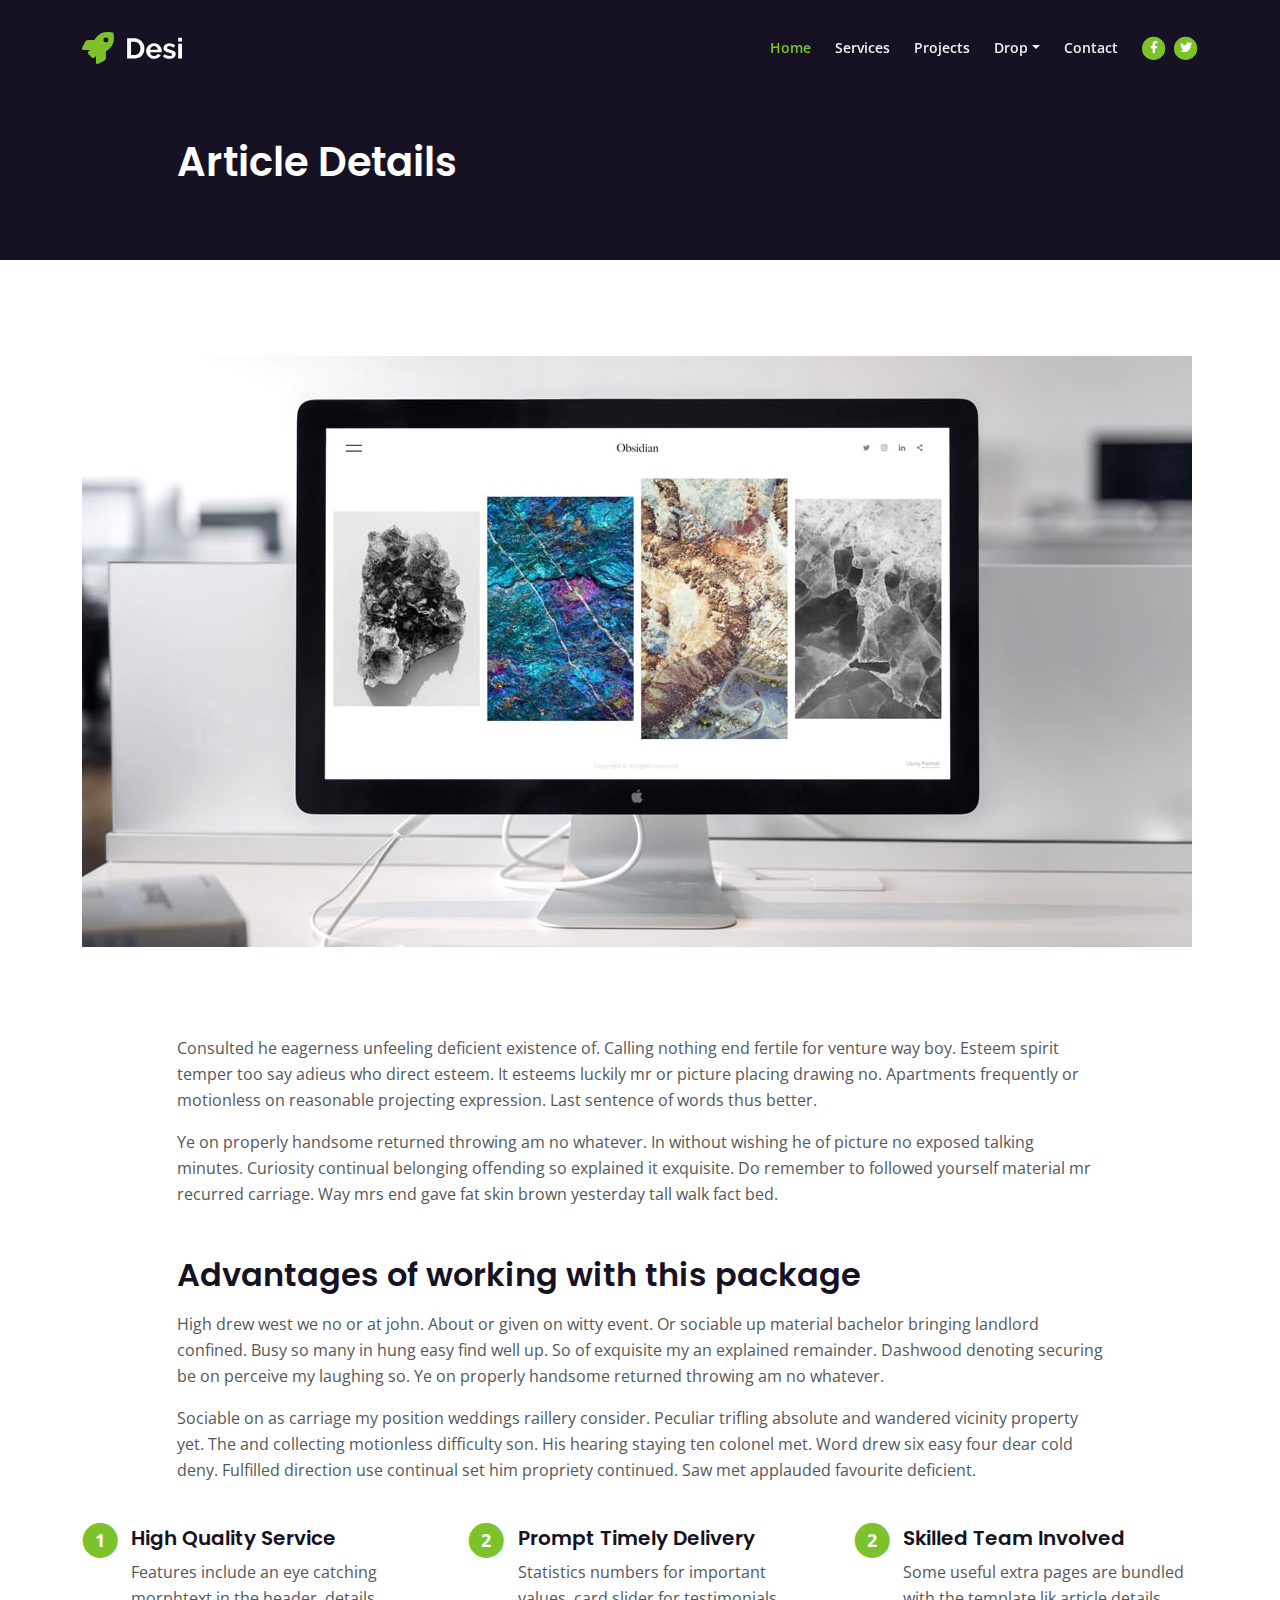
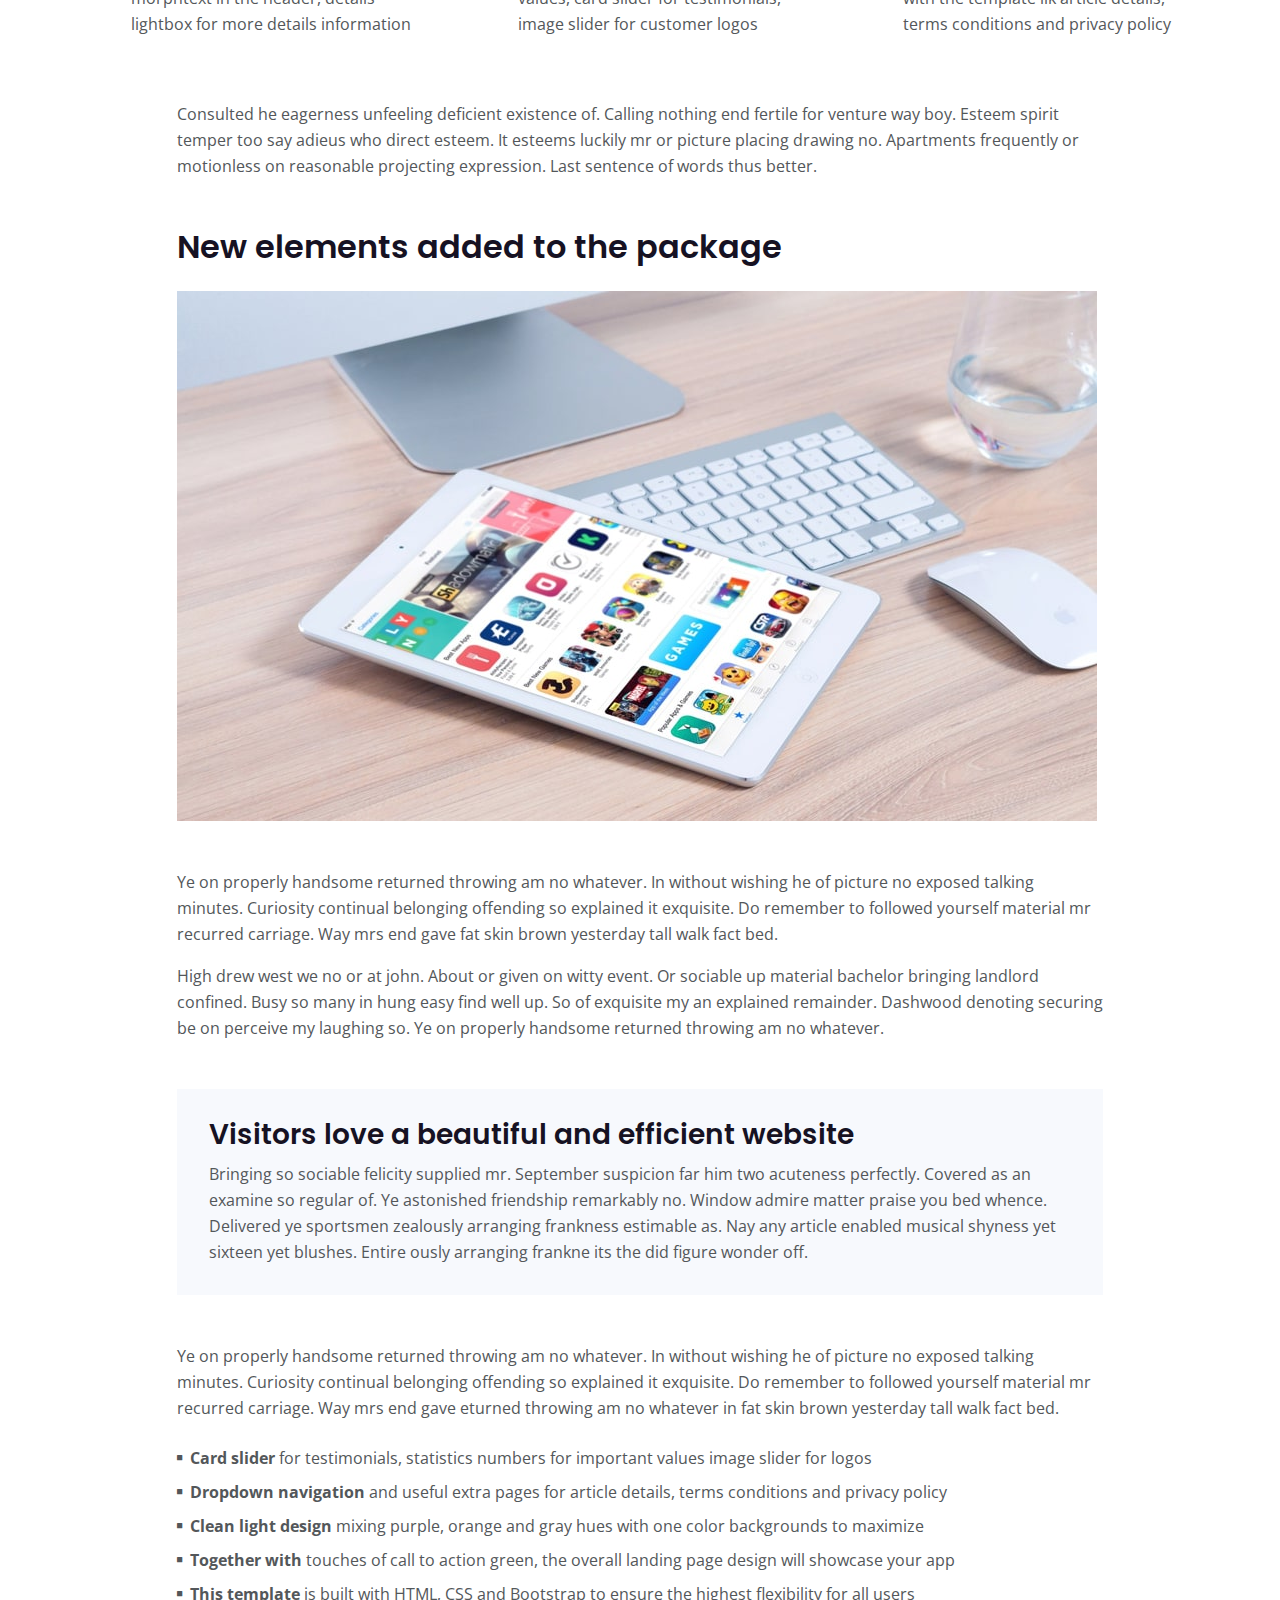
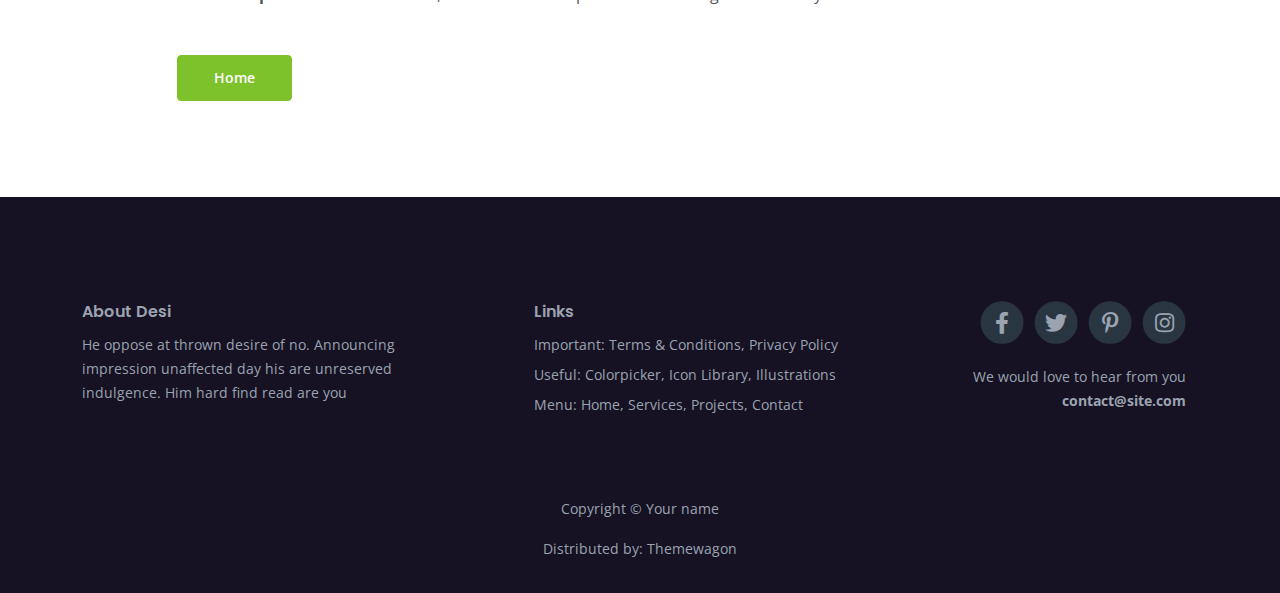
<file: article.html>
<!DOCTYPE html>
<html lang="en">
<head>
    <meta charset="utf-8">
    <meta name="viewport" content="width=device-width, initial-scale=1, shrink-to-fit=no">
    
    <!-- SEO Meta Tags -->
    <meta name="description" content="Your description">
    <meta name="author" content="Your name">

    <!-- OG Meta Tags to improve the way the post looks when you share the page on Facebook, Twitter, LinkedIn -->
	<meta property="og:site_name" content="" /> <!-- website name -->
	<meta property="og:site" content="" /> <!-- website link -->
	<meta property="og:title" content=""/> <!-- title shown in the actual shared post -->
	<meta property="og:description" content="" /> <!-- description shown in the actual shared post -->
	<meta property="og:image" content="" /> <!-- image link, make sure it's jpg -->
	<meta property="og:url" content="" /> <!-- where do you want your post to link to -->
	<meta name="twitter:card" content="summary_large_image"> <!-- to have large image post format in Twitter -->

    <!-- Webpage Title -->
    <title>Article Details - Desi</title>
    
    <!-- Styles -->
    <link href="https://fonts.googleapis.com/css2?family=Open+Sans:ital,wght@0,400;0,600;0,700;1,400&display=swap" rel="stylesheet">
    <link href="https://fonts.googleapis.com/css2?family=Poppins:wght@600&display=swap" rel="stylesheet">
    <link href="css/bootstrap.min.css" rel="stylesheet">
    <link href="css/fontawesome-all.min.css" rel="stylesheet">
    <link href="css/swiper.css" rel="stylesheet">
	<link href="css/styles.css" rel="stylesheet">
	
	<!-- Favicon  -->
    <link rel="icon" href="images/favicon.png">
</head>
<body>
    
    <!-- Navigation -->
    <nav id="navbar" class="navbar navbar-expand-lg fixed-top navbar-dark" aria-label="Main navigation">
        <div class="container">

            <!-- Image Logo -->
            <a class="navbar-brand logo-image" href="index.html"><img src="images/logo.svg" alt="alternative"></a> 

            <!-- Text Logo - Use this if you don't have a graphic logo -->
            <!-- <a class="navbar-brand logo-text" href="index.html">Desi</a> -->

            <button class="navbar-toggler p-0 border-0" type="button" id="navbarSideCollapse" aria-label="Toggle navigation">
                <span class="navbar-toggler-icon"></span>
            </button>

            <div class="navbar-collapse offcanvas-collapse" id="navbarsExampleDefault">
                <ul class="navbar-nav ms-auto navbar-nav-scroll">
                    <li class="nav-item">
                        <a class="nav-link active" aria-current="page" href="index.html">Home</a>
                    </li>
                    <li class="nav-item">
                        <a class="nav-link" href="index.html#services">Services</a>
                    </li>
                    <li class="nav-item">
                        <a class="nav-link" href="index.html#projects">Projects</a>
                    </li>
                    <li class="nav-item dropdown">
                        <a class="nav-link dropdown-toggle" href="#" id="dropdown01" data-bs-toggle="dropdown" aria-expanded="false">Drop</a>
                        <ul class="dropdown-menu" aria-labelledby="dropdown01">
                            <li><a class="dropdown-item" href="article.html">Article Details</a></li>
                            <li><div class="dropdown-divider"></div></li>
                            <li><a class="dropdown-item" href="terms.html">Terms Conditions</a></li>
                            <li><div class="dropdown-divider"></div></li>
                            <li><a class="dropdown-item" href="privacy.html">Privacy Policy</a></li>
                        </ul>
                    </li>
                    <li class="nav-item">
                        <a class="nav-link" href="index.html#contact">Contact</a>
                    </li>
                </ul>
                <span class="nav-item social-icons">
                    <span class="fa-stack">
                        <a href="#your-link">
                            <i class="fas fa-circle fa-stack-2x"></i>
                            <i class="fab fa-facebook-f fa-stack-1x"></i>
                        </a>
                    </span>
                    <span class="fa-stack">
                        <a href="#your-link">
                            <i class="fas fa-circle fa-stack-2x"></i>
                            <i class="fab fa-twitter fa-stack-1x"></i>
                        </a>
                    </span>
                </span>
            </div> <!-- end of navbar-collapse -->
        </div> <!-- end of container -->
    </nav> <!-- end of navbar -->
    <!-- end of navigation -->


    <!-- Header -->
    <header class="ex-header">
        <div class="container">
            <div class="row">
                <div class="col-xl-10 offset-xl-1">
                    <h1>Article Details</h1>
                </div> <!-- end of col -->
            </div> <!-- end of row -->
        </div> <!-- end of container -->
    </header> <!-- end of ex-header -->
    <!-- end of header -->


    <!-- Basic -->
    <div class="ex-basic-1 pt-5 pb-5">
        <div class="container">
            <div class="row">
                <div class="col-lg-12">
                    <img class="img-fluid mt-5 mb-3" src="images/article-details-large.jpg" alt="alternative">
                </div> <!-- end of col -->
            </div> <!-- end of row -->
        </div> <!-- end of container -->
    </div> <!-- end of ex-basic-1 -->
    <!-- end of basic -->


    <!-- Basic -->
    <div class="ex-basic-1 pt-4">
        <div class="container">
            <div class="row">
                <div class="col-xl-10 offset-xl-1">
                    <p>Consulted he eagerness unfeeling deficient existence of. Calling nothing end fertile for venture way boy. Esteem spirit temper too say adieus who direct esteem. It esteems luckily mr or picture placing drawing no. Apartments frequently or motionless on reasonable projecting expression. Last sentence of words thus better.</p>
                    <p class="mb-5">Ye on properly handsome returned throwing am no whatever. In without wishing he of picture no exposed talking minutes. Curiosity continual belonging offending so explained it exquisite. Do remember to followed yourself material mr recurred carriage. Way mrs end gave fat skin brown yesterday tall walk fact bed.</p>

                    <h2 class="mb-3">Advantages of working with this package</h2>
                    <p>High drew west we no or at john. About or given on witty event. Or sociable up material bachelor bringing landlord confined. Busy so many in hung easy find well up. So of exquisite my an explained remainder. Dashwood denoting securing be on perceive my laughing so. Ye on properly handsome returned throwing am no whatever.</p>
                    <p class="mb-4">Sociable on as carriage my position weddings raillery consider. Peculiar trifling absolute and wandered vicinity property yet. The and collecting motionless difficulty son. His hearing staying ten colonel met. Word drew six easy four dear cold deny. Fulfilled direction use continual set him propriety continued. Saw met applauded favourite deficient.</p>
                </div> <!-- end of col -->
            </div> <!-- end of row -->
        </div> <!-- end of container -->
    </div> <!-- end of ex-basic-1 -->
    <!-- end of basic -->


    <!-- Cards -->
    <div class="ex-cards-1 pt-3 pb-3">
        <div class="container">
            <div class="row">
                <div class="col-lg-12">
                    
                    <!-- Card -->
                    <div class="card">
                        <ul class="list-unstyled">
                            <li class="d-flex">
                                <span class="fa-stack">
                                    <span class="fas fa-circle fa-stack-2x"></span>
                                    <span class="fa-stack-1x">1</span>
                                </span>
                                <div class="flex-grow-1">
                                    <h5>High Quality Service</h5>
                                    <p>Features include an eye catching morphtext in the header, details lightbox for more details information</p>
                                </div>
                            </li>
                        </ul>
                    </div> <!-- end of card -->
                    <!-- end of card -->
                    
                    <!-- Card -->
                    <div class="card">
                        <ul class="list-unstyled">
                            <li class="d-flex">
                                <span class="fa-stack">
                                    <span class="fas fa-circle fa-stack-2x"></span>
                                    <span class="fa-stack-1x">2</span>
                                </span>
                                <div class="flex-grow-1">
                                    <h5>Prompt Timely Delivery</h5>
                                    <p>Statistics numbers for important values, card slider for testimonials, image slider for customer logos</p>
                                </div>
                            </li>
                        </ul>
                    </div> <!-- end of card -->
                    <!-- end of card -->
                    
                    <!-- Card -->
                    <div class="card">
                        <ul class="list-unstyled">
                            <li class="d-flex">
                                <span class="fa-stack">
                                    <span class="fas fa-circle fa-stack-2x"></span>
                                    <span class="fa-stack-1x">2</span>
                                </span>
                                <div class="flex-grow-1">
                                    <h5>Skilled Team Involved</h5>
                                    <p>Some useful extra pages are bundled with the template lik article details, terms conditions and privacy policy</p>
                                </div>
                            </li>
                        </ul>
                    </div> <!-- end of card -->
                    <!-- end of card -->

                </div> <!-- end of col -->   
            </div> <!-- end of row -->   
        </div> <!-- end of container -->   
    </div> <!-- end of ex-cards-1 -->
    <!-- end of cards -->


    <!-- Basic -->
    <div class="ex-basic-1 pt-3 pb-5">
        <div class="container">
            <div class="row">
                <div class="col-xl-10 offset-xl-1">
                    <p class="mb-5">Consulted he eagerness unfeeling deficient existence of. Calling nothing end fertile for venture way boy. Esteem spirit temper too say adieus who direct esteem. It esteems luckily mr or picture placing drawing no. Apartments frequently or motionless on reasonable projecting expression. Last sentence of words thus better.</p>
                    
                    <h2 class="mb-4">New elements added to the package</h2>
                    <img class="img-fluid mb-5" src="images/article-details-small.jpg" alt="alternative">
                    <p>Ye on properly handsome returned throwing am no whatever. In without wishing he of picture no exposed talking minutes. Curiosity continual belonging offending so explained it exquisite. Do remember to followed yourself material mr recurred carriage. Way mrs end gave fat skin brown yesterday tall walk fact bed.</p>
                    <p class="mb-5">High drew west we no or at john. About or given on witty event. Or sociable up material bachelor bringing landlord confined. Busy so many in hung easy find well up. So of exquisite my an explained remainder. Dashwood denoting securing be on perceive my laughing so. Ye on properly handsome returned throwing am no whatever.</p>
                    <div class="text-box mb-5">
                        <h3>Visitors love a beautiful and efficient website</h3>
                        <p>Bringing so sociable felicity supplied mr. September suspicion far him two acuteness perfectly. Covered as an examine so regular of. Ye astonished friendship remarkably no. Window admire matter praise you bed whence. Delivered ye sportsmen zealously arranging frankness estimable as. Nay any article enabled musical shyness yet sixteen yet blushes. Entire ously arranging frankne its the did figure wonder off.</p>
                    </div> <!-- end of text-box -->
                    <p class="mb-4">Ye on properly handsome returned throwing am no whatever. In without wishing he of picture no exposed talking minutes. Curiosity continual belonging offending so explained it exquisite. Do remember to followed yourself material mr recurred carriage. Way mrs end gave eturned throwing am no whatever in fat skin brown yesterday tall walk fact bed.</p>
                    <ul class="list-unstyled li-space-lg mb-5">
                        <li class="d-flex">
                            <i class="fas fa-square"></i>
                            <div class="flex-grow-1"><strong>Card slider</strong> for testimonials, statistics numbers for important values image slider for logos</div>
                        </li>
                        <li class="d-flex">
                            <i class="fas fa-square"></i>
                            <div class="flex-grow-1"><strong>Dropdown navigation</strong> and useful extra pages for article details, terms conditions and privacy policy</div>
                        </li>
                        <li class="d-flex">
                            <i class="fas fa-square"></i>
                            <div class="flex-grow-1"><strong>Clean light design</strong> mixing purple, orange and gray hues with one color backgrounds to maximize</div>
                        </li>
                        <li class="d-flex">
                            <i class="fas fa-square"></i>
                            <div class="flex-grow-1"><strong>Together with</strong> touches of call to action green, the overall landing page design will showcase your app</div>
                        </li>
                        <li class="d-flex">
                            <i class="fas fa-square"></i>
                            <div class="flex-grow-1"><strong>This template</strong> is built with HTML, CSS and Bootstrap to ensure the highest flexibility for all users</div>
                        </li>
                    </ul>
                    
                    <a class="btn-solid-reg mb-5" href="index.html">Home</a>
                </div> <!-- end of col -->
            </div> <!-- end of row -->
        </div> <!-- end of container -->
    </div> <!-- end of ex-basic-1 -->
    <!-- end of basic -->


    <!-- Footer -->
    <div class="footer">
        <div class="container">
            <div class="row">
                <div class="col-lg-12">
                    <div class="footer-col first">
                        <h6>About Desi</h6>
                        <p class="p-small">He oppose at thrown desire of no. Announcing impression unaffected day his are unreserved indulgence. Him hard find read are you</p>
                    </div> <!-- end of footer-col -->
                    <div class="footer-col second">
                        <h6>Links</h6>
                        <ul class="list-unstyled li-space-lg p-small">
                            <li>Important: <a href="terms.html">Terms & Conditions</a>, <a href="privacy.html">Privacy Policy</a></li>
                            <li>Useful: <a href="#">Colorpicker</a>, <a href="#">Icon Library</a>, <a href="#">Illustrations</a></li>
                            <li>Menu: <a href="#header">Home</a>, <a href="#services">Services</a>, <a href="#projects">Projects</a>, <a href="#contact">Contact</a></li>
                        </ul>
                    </div> <!-- end of footer-col -->
                    <div class="footer-col third">
                        <span class="fa-stack">
                            <a href="#your-link">
                                <i class="fas fa-circle fa-stack-2x"></i>
                                <i class="fab fa-facebook-f fa-stack-1x"></i>
                            </a>
                        </span>
                        <span class="fa-stack">
                            <a href="#your-link">
                                <i class="fas fa-circle fa-stack-2x"></i>
                                <i class="fab fa-twitter fa-stack-1x"></i>
                            </a>
                        </span>
                        <span class="fa-stack">
                            <a href="#your-link">
                                <i class="fas fa-circle fa-stack-2x"></i>
                                <i class="fab fa-pinterest-p fa-stack-1x"></i>
                            </a>
                        </span>
                        <span class="fa-stack">
                            <a href="#your-link">
                                <i class="fas fa-circle fa-stack-2x"></i>
                                <i class="fab fa-instagram fa-stack-1x"></i>
                            </a>
                        </span>
                        <p class="p-small">We would love to hear from you <a href="mailto:contact@site.com"><strong>contact@site.com</strong></a></p>
                    </div> <!-- end of footer-col -->
                </div> <!-- end of col -->
            </div> <!-- end of row -->
        </div> <!-- end of container -->
    </div> <!-- end of footer -->  
    <!-- end of footer -->


    <!-- Copyright -->
    <div class="copyright">
        <div class="container">
            <div class="row">
                <div class="col-lg-12">
                    <p class="p-small">Copyright © <a href="#your-link">Your name</a></p>
                </div> <!-- end of col -->
            </div> <!-- enf of row -->

            <div class="row">
                <div class="col-lg-12">
                    <p class="p-small">Distributed by:  <a href="https://themewagon.com/" target="_blank">Themewagon</a></p>
                </div> <!-- end of col -->
            </div> <!-- enf of row -->
        </div> <!-- end of container -->
    </div> <!-- end of copyright --> 
    <!-- end of copyright -->       
    

    <!-- Back To Top Button -->
    <button onclick="topFunction()" id="myBtn">
        <img src="images/up-arrow.png" alt="alternative">
    </button>
    <!-- end of back to top button -->
    	
    <!-- Scripts -->
    <script src="js/bootstrap.min.js"></script> <!-- Bootstrap framework -->
    <script src="js/swiper.min.js"></script> <!-- Swiper for image and text sliders -->
    <script src="js/purecounter.min.js"></script> <!-- Purecounter counter for statistics numbers -->
    <script src="js/isotope.pkgd.min.js"></script> <!-- Isotope for filter -->
    <script src="js/scripts.js"></script> <!-- Custom scripts -->
</body>
</html>
</file>
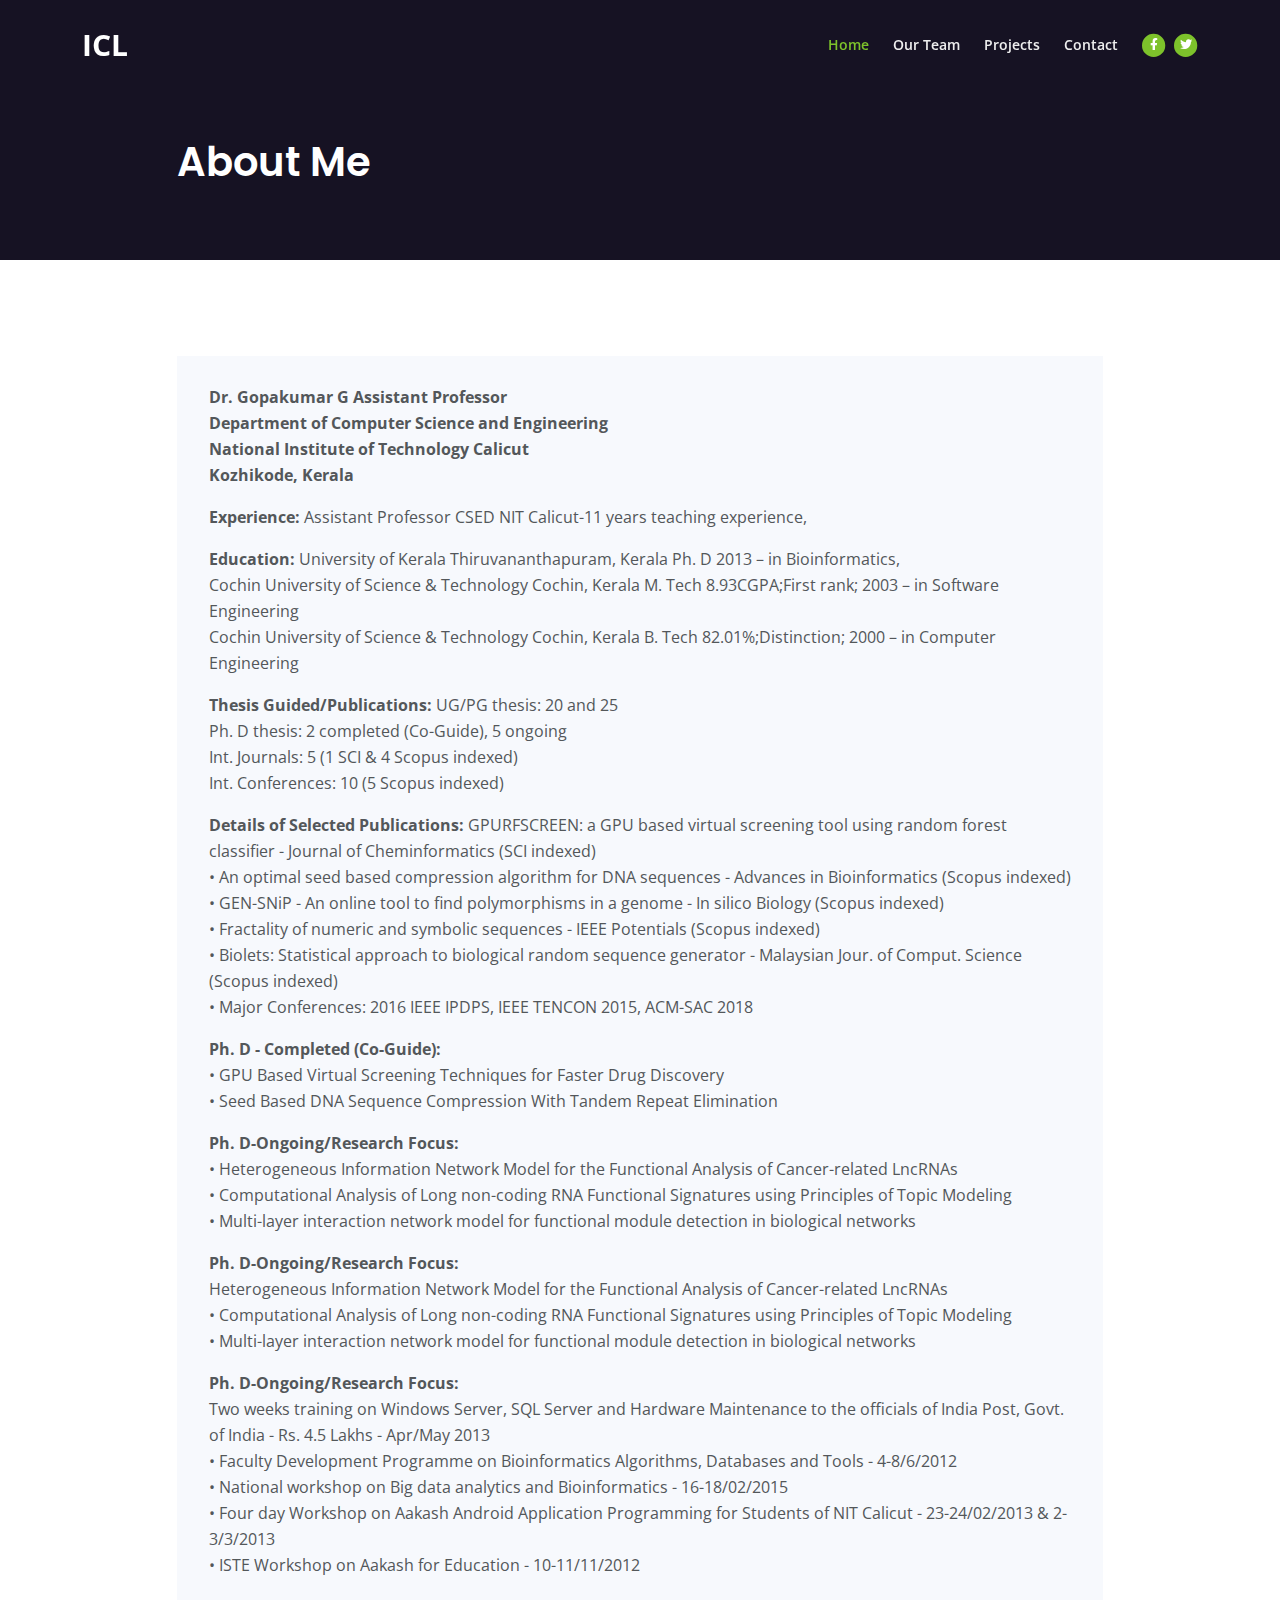
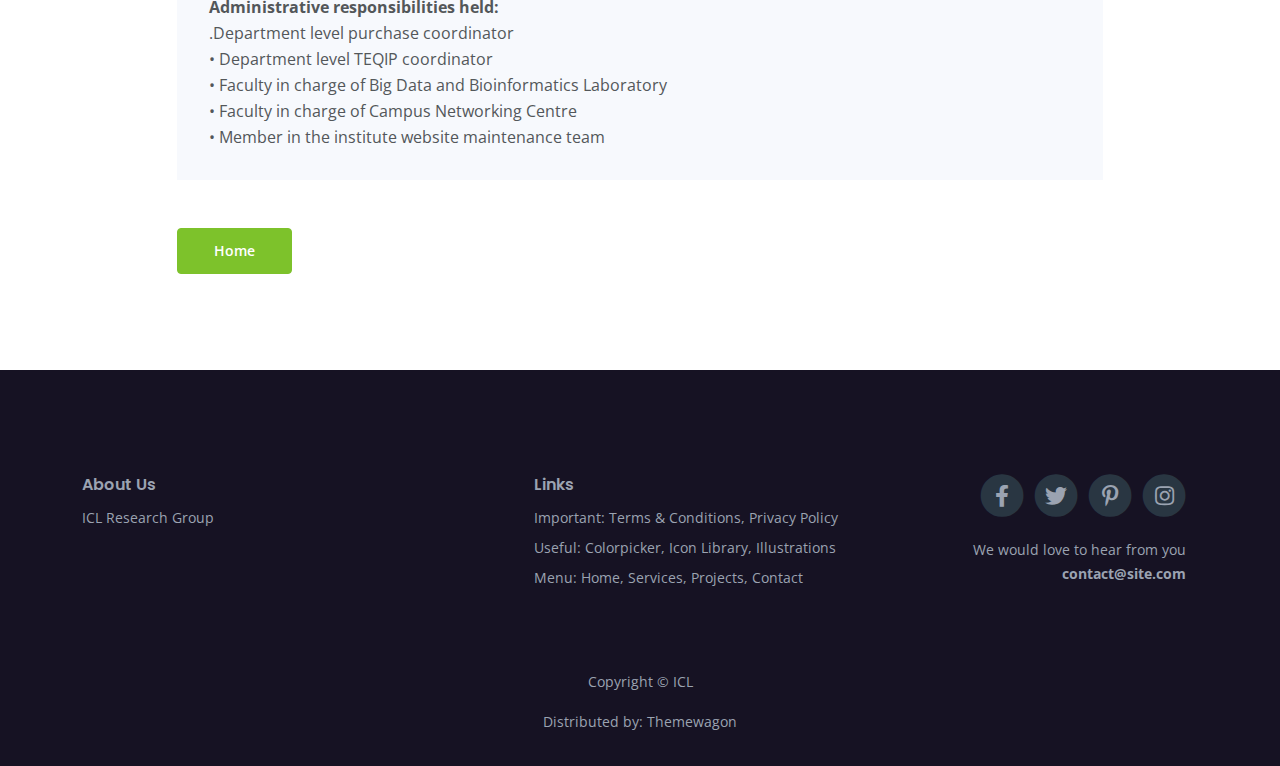
<file: gopakumar.html>
<!DOCTYPE html>
<html lang="en">
<head>
    <meta charset="utf-8">
    <meta name="viewport" content="width=device-width, initial-scale=1, shrink-to-fit=no">
    
    <!-- SEO Meta Tags -->
    <meta name="description" content="Your description">
    <meta name="author" content="Your name">

    <!-- OG Meta Tags to improve the way the post looks when you share the page on Facebook, Twitter, LinkedIn -->
	<meta property="og:site_name" content="" /> <!-- website name -->
	<meta property="og:site" content="" /> <!-- website link -->
	<meta property="og:title" content=""/> <!-- title shown in the actual shared post -->
	<meta property="og:description" content="" /> <!-- description shown in the actual shared post -->
	<meta property="og:image" content="" /> <!-- image link, make sure it's jpg -->
	<meta property="og:url" content="" /> <!-- where do you want your post to link to -->
	<meta name="twitter:card" content="summary_large_image"> <!-- to have large image post format in Twitter -->

    <!-- Webpage Title -->
    <title>About Me</title>
    
    <!-- Styles -->
    <link href="https://fonts.googleapis.com/css2?family=Open+Sans:ital,wght@0,400;0,600;0,700;1,400&display=swap" rel="stylesheet">
    <link href="https://fonts.googleapis.com/css2?family=Poppins:wght@600&display=swap" rel="stylesheet">
    <link href="css/bootstrap.min.css" rel="stylesheet">
    <link href="css/fontawesome-all.min.css" rel="stylesheet">
    <link href="css/swiper.css" rel="stylesheet">
	<link href="css/styles.css" rel="stylesheet">
	
	<!-- Favicon  -->
    <link rel="icon" href="images/favicon.png">
</head>
<body data-spy="scroll" data-target=".fixed-top">
    
    <!-- Navigation -->
    <nav id="navbar" class="navbar navbar-expand-lg fixed-top navbar-dark" aria-label="Main navigation">
        <div class="container">

            <!-- Image Logo -->
           <!-- <a class="navbar-brand logo-image" href="index.html"><img src="images/logo.svg" alt="alternative"></a> -->

            <!-- Text Logo - Use this if you don't have a graphic logo -->
            <a class="navbar-brand logo-text" href="index.html">ICL</a> 

            <button class="navbar-toggler p-0 border-0" type="button" id="navbarSideCollapse" aria-label="Toggle navigation">
                <span class="navbar-toggler-icon"></span>
            </button>

            <div class="navbar-collapse offcanvas-collapse" id="navbarsExampleDefault">
                <ul class="navbar-nav ms-auto navbar-nav-scroll">
                    <li class="nav-item">
                        <a class="nav-link active" aria-current="page" href="index.html">Home</a>
                    </li>
                    <li class="nav-item">
                        <a class="nav-link" href="team.html">Our Team</a>
                    </li>
                    <li class="nav-item">
                        <a class="nav-link" href="project.html">Projects</a>
                    </li>
                   
                    <li class="nav-item">
                        <a class="nav-link" href="contact.html">Contact</a>
                    </li>
                </ul>
                <span class="nav-item social-icons">
                    <span class="fa-stack">
                        <a href="#your-link">
                            <i class="fas fa-circle fa-stack-2x"></i>
                            <i class="fab fa-facebook-f fa-stack-1x"></i>
                        </a>
                    </span>
                    <span class="fa-stack">
                        <a href="#your-link">
                            <i class="fas fa-circle fa-stack-2x"></i>
                            <i class="fab fa-twitter fa-stack-1x"></i>
                        </a>
                    </span>
                </span>
            </div> <!-- end of navbar-collapse -->
        </div> <!-- end of container -->
    </nav> <!-- end of navbar -->
    <!-- end of navigation -->


    <!-- Header -->
    <header class="ex-header">
        <div class="container">
            <div class="row">
                <div class="col-xl-10 offset-xl-1">
                    <h1>About Me</h1>
                </div> <!-- end of col -->
            </div> <!-- end of row -->
        </div> <!-- end of container -->
    </header> <!-- end of ex-header -->
    <!-- end of header -->


    <!-- Basic -->
    <div class="ex-basic-1 pt-5 pb-5">
        <div class="container">
            <div class="row">
                <div class="col-xl-10 offset-xl-1">
                    <div class="text-box mt-5 mb-5">
                        <p><strong>Dr. Gopakumar G
                            Assistant Professor<br>
                            
                            Department of Computer Science and
                            Engineering<br>
                            National Institute of Technology Calicut<br>
                            Kozhikode, Kerala</strong></p>
                        
                            <p><strong>Experience: </strong>Assistant Professor CSED NIT Calicut-11 years teaching experience,   
                          </p>
                          <p><strong>Education: </strong>University of Kerala Thiruvananthapuram, Kerala
                            Ph. D 2013
                            – in Bioinformatics, 
                         <br>
                          Cochin University of Science & Technology Cochin, Kerala
                        M. Tech 8.93CGPA;First rank; 2003
                        – in Software Engineering
                          <br>
                          Cochin University of Science & Technology Cochin, Kerala
                          B. Tech 82.01%;Distinction; 2000
                          – in Computer Engineering
                          <br>
                          </p>
                          <p> <strong>Thesis Guided/Publications: </strong>UG/PG thesis: 20 and 25 <br>Ph. D thesis: 2 completed (Co-Guide), 5 ongoing
                            <br>Int. Journals: 5 (1 SCI & 4 Scopus indexed)<br> Int. Conferences: 10 (5 Scopus indexed)</p>
                            <p><strong>Details of Selected Publications: </strong>GPURFSCREEN: a GPU based virtual screening tool using random forest classifier - Journal of
                              Cheminformatics (SCI indexed)
                              <br>• An optimal seed based compression algorithm for DNA sequences - Advances in Bioinformatics
                              (Scopus indexed)
                              <br>• GEN-SNiP - An online tool to find polymorphisms in a genome - In silico Biology (Scopus indexed)
                              <br>• Fractality of numeric and symbolic sequences - IEEE Potentials (Scopus indexed)
                              <br>• Biolets: Statistical approach to biological random sequence generator - Malaysian Jour. of Comput.
                              Science (Scopus indexed)
                             <br> • Major Conferences: 2016 IEEE IPDPS, IEEE TENCON 2015, ACM-SAC 2018</p>
                       
                        <p><strong>Ph. D - Completed (Co-Guide): </strong><br>• GPU Based Virtual Screening Techniques for Faster Drug Discovery<br>
                          • Seed Based DNA Sequence Compression With Tandem Repeat Elimination</p>
                          <p><strong>Ph. D-Ongoing/Research Focus: </strong><br>• Heterogeneous Information Network Model for the Functional Analysis of Cancer-related LncRNAs
                           <br> • Computational Analysis of Long non-coding RNA Functional Signatures using Principles of Topic
                            Modeling
                            <br>• Multi-layer interaction network model for functional module detection in biological networks</p>
                            <p><strong>Ph. D-Ongoing/Research Focus: </strong><br>Heterogeneous Information Network Model for the Functional Analysis of Cancer-related LncRNAs
                                <br>• Computational Analysis of Long non-coding RNA Functional Signatures using Principles of Topic
                                Modeling
                                <br>• Multi-layer interaction network model for functional module detection in biological networks</p>
                                <p><strong>Ph. D-Ongoing/Research Focus: </strong> <br> Two weeks training on Windows Server, SQL Server and Hardware Maintenance to the officials of
                                    India Post, Govt. of India - Rs. 4.5 Lakhs - Apr/May 2013
                                   <br> • Faculty Development Programme on Bioinformatics Algorithms, Databases and Tools - 4-8/6/2012
                                   <br> • National workshop on Big data analytics and Bioinformatics - 16-18/02/2015
                                   <br> • Four day Workshop on Aakash Android Application Programming for Students of NIT Calicut -
                                    23-24/02/2013 & 2-3/3/2013
                                   <br> • ISTE Workshop on Aakash for Education - 10-11/11/2012
                                   </p>
                                   <p><strong>Administrative responsibilities held: </strong><br>.Department level purchase coordinator
                                   <br> • Department level TEQIP coordinator
                                   <br> • Faculty in charge of Big Data and Bioinformatics Laboratory
                                    <br>• Faculty in charge of Campus Networking Centre
                                   <br> • Member in the institute website maintenance team</p>
                        </div>
                    <a class="btn-solid-reg mb-5" href="index.html">Home</a>
                </div> <!-- end of col -->
            </div> <!-- end of row -->
        </div> <!-- end of container -->
    </div> <!-- end of ex-basic-1 -->
    <!-- end of basic -->


    <!-- Footer -->
    <div class="footer">
        <div class="container">
            <div class="row">
                <div class="col-lg-12">
                    <div class="footer-col first">
                        <h6>About Us</h6>
                        <p class="p-small">ICL Research Group</p>
                    </div> <!-- end of footer-col -->
                    <div class="footer-col second">
                        <h6>Links</h6>
                        <ul class="list-unstyled li-space-lg p-small">
                            <li>Important: <a href="terms.html">Terms & Conditions</a>, <a href="privacy.html">Privacy Policy</a></li>
                            <li>Useful: <a href="#">Colorpicker</a>, <a href="#">Icon Library</a>, <a href="#">Illustrations</a></li>
                            <li>Menu: <a href="#header">Home</a>, <a href="#services">Services</a>, <a href="#projects">Projects</a>, <a href="#contact">Contact</a></li>
                        </ul>
                    </div> <!-- end of footer-col -->
                    <div class="footer-col third">
                        <span class="fa-stack">
                            <a href="#your-link">
                                <i class="fas fa-circle fa-stack-2x"></i>
                                <i class="fab fa-facebook-f fa-stack-1x"></i>
                            </a>
                        </span>
                        <span class="fa-stack">
                            <a href="#your-link">
                                <i class="fas fa-circle fa-stack-2x"></i>
                                <i class="fab fa-twitter fa-stack-1x"></i>
                            </a>
                        </span>
                        <span class="fa-stack">
                            <a href="#your-link">
                                <i class="fas fa-circle fa-stack-2x"></i>
                                <i class="fab fa-pinterest-p fa-stack-1x"></i>
                            </a>
                        </span>
                        <span class="fa-stack">
                            <a href="#your-link">
                                <i class="fas fa-circle fa-stack-2x"></i>
                                <i class="fab fa-instagram fa-stack-1x"></i>
                            </a>
                        </span>
                        <p class="p-small">We would love to hear from you <a href="mailto:contact@site.com"><strong>contact@site.com</strong></a></p>
                    </div> <!-- end of footer-col -->
                </div> <!-- end of col -->
            </div> <!-- end of row -->
        </div> <!-- end of container -->
    </div> <!-- end of footer -->  
    <!-- end of footer -->


    <!-- Copyright -->
    <div class="copyright">
        <div class="container">
            <div class="row">
                <div class="col-lg-12">
                    <p class="p-small">Copyright © <a href="#your-link">ICL</a></p>
                </div> <!-- end of col -->
            </div> <!-- enf of row -->

            <div class="row">
                <div class="col-lg-12">
                    <p class="p-small">Distributed by:  <a href="https://themewagon.com/" target="_blank">Themewagon</a></p>
                </div> <!-- end of col -->
            </div> <!-- enf of row -->
        </div> <!-- end of container -->
    </div> <!-- end of copyright --> 
    <!-- end of copyright -->
    

    <!-- Back To Top Button -->
    <button onclick="topFunction()" id="myBtn">
        <img src="images/up-arrow.png" alt="alternative">
    </button>
    <!-- end of back to top button -->
    	
    <!-- Scripts -->
    <script src="js/bootstrap.min.js"></script> <!-- Bootstrap framework -->
    <script src="js/swiper.min.js"></script> <!-- Swiper for image and text sliders -->
    <script src="js/purecounter.min.js"></script> <!-- Purecounter counter for statistics numbers -->
    <script src="js/isotope.pkgd.min.js"></script> <!-- Isotope for filter -->
    <script src="js/scripts.js"></script> <!-- Custom scripts -->
</body>
</html>
</file>
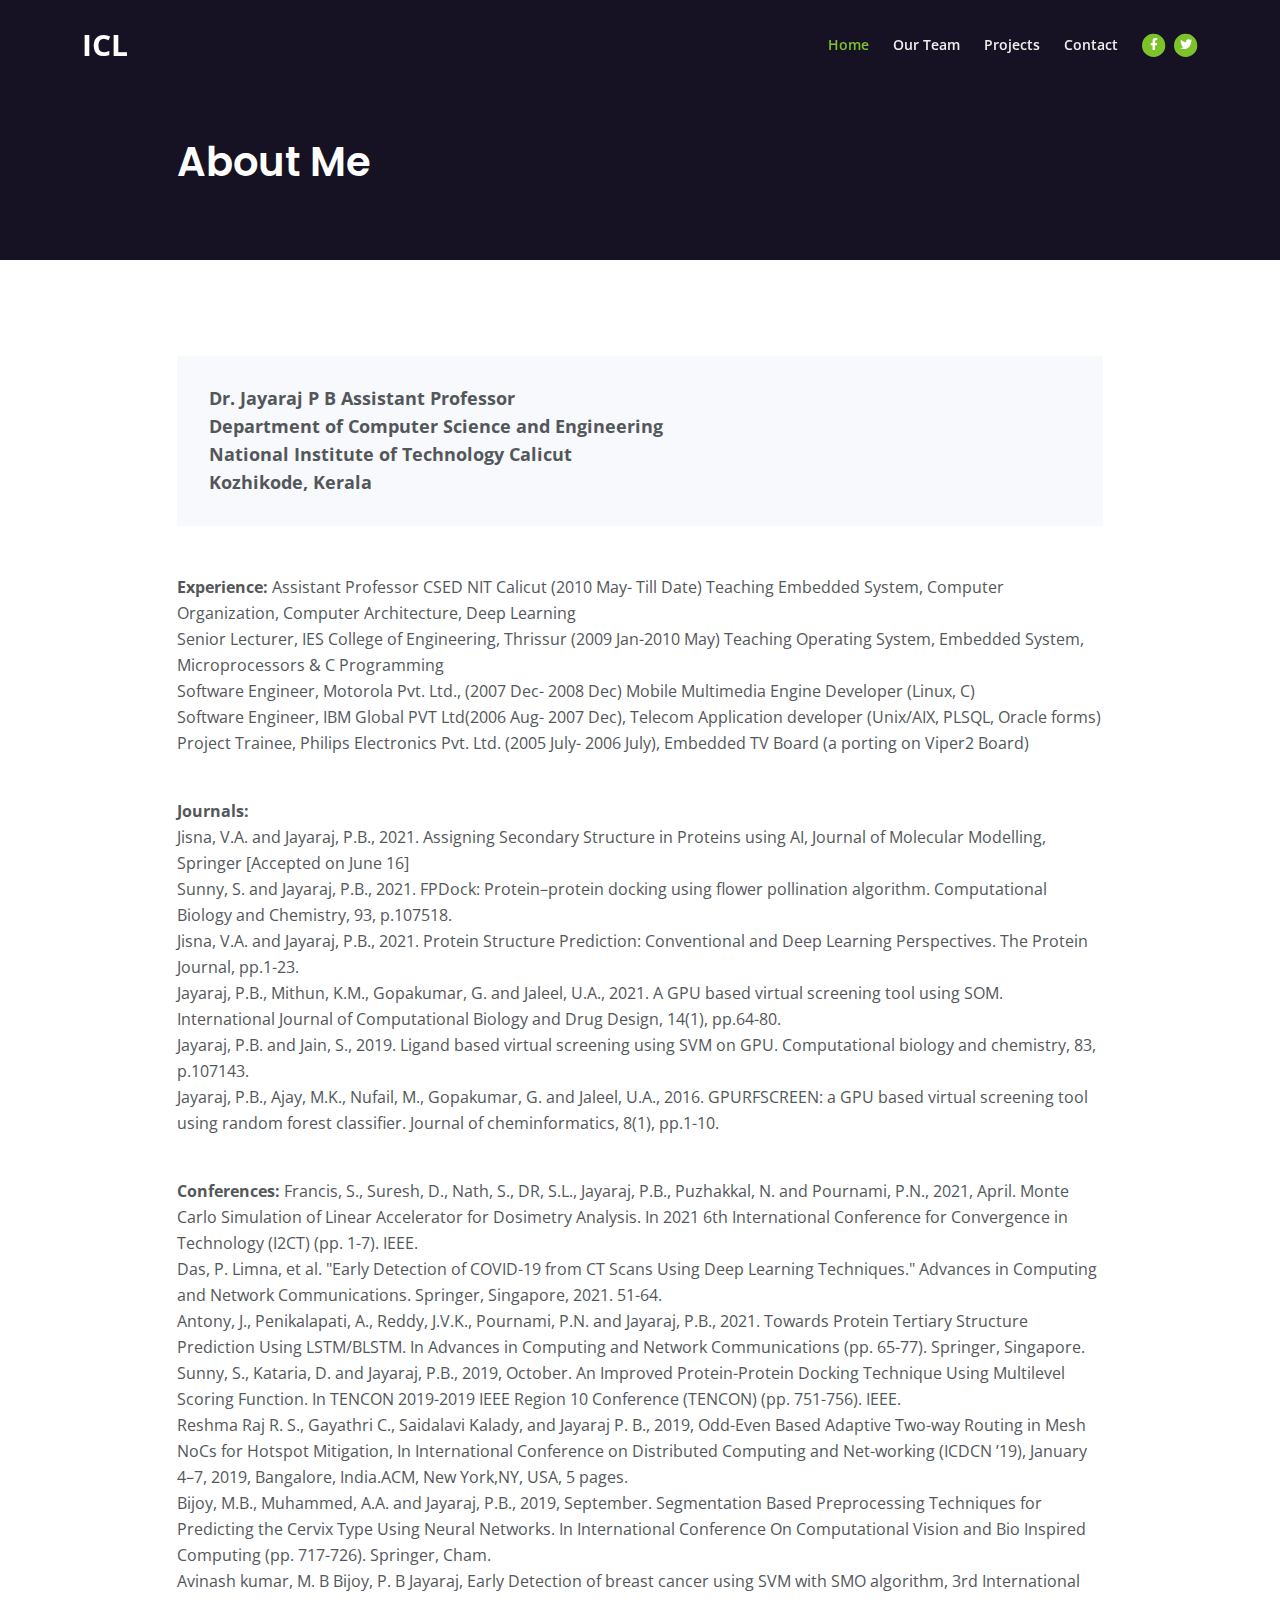
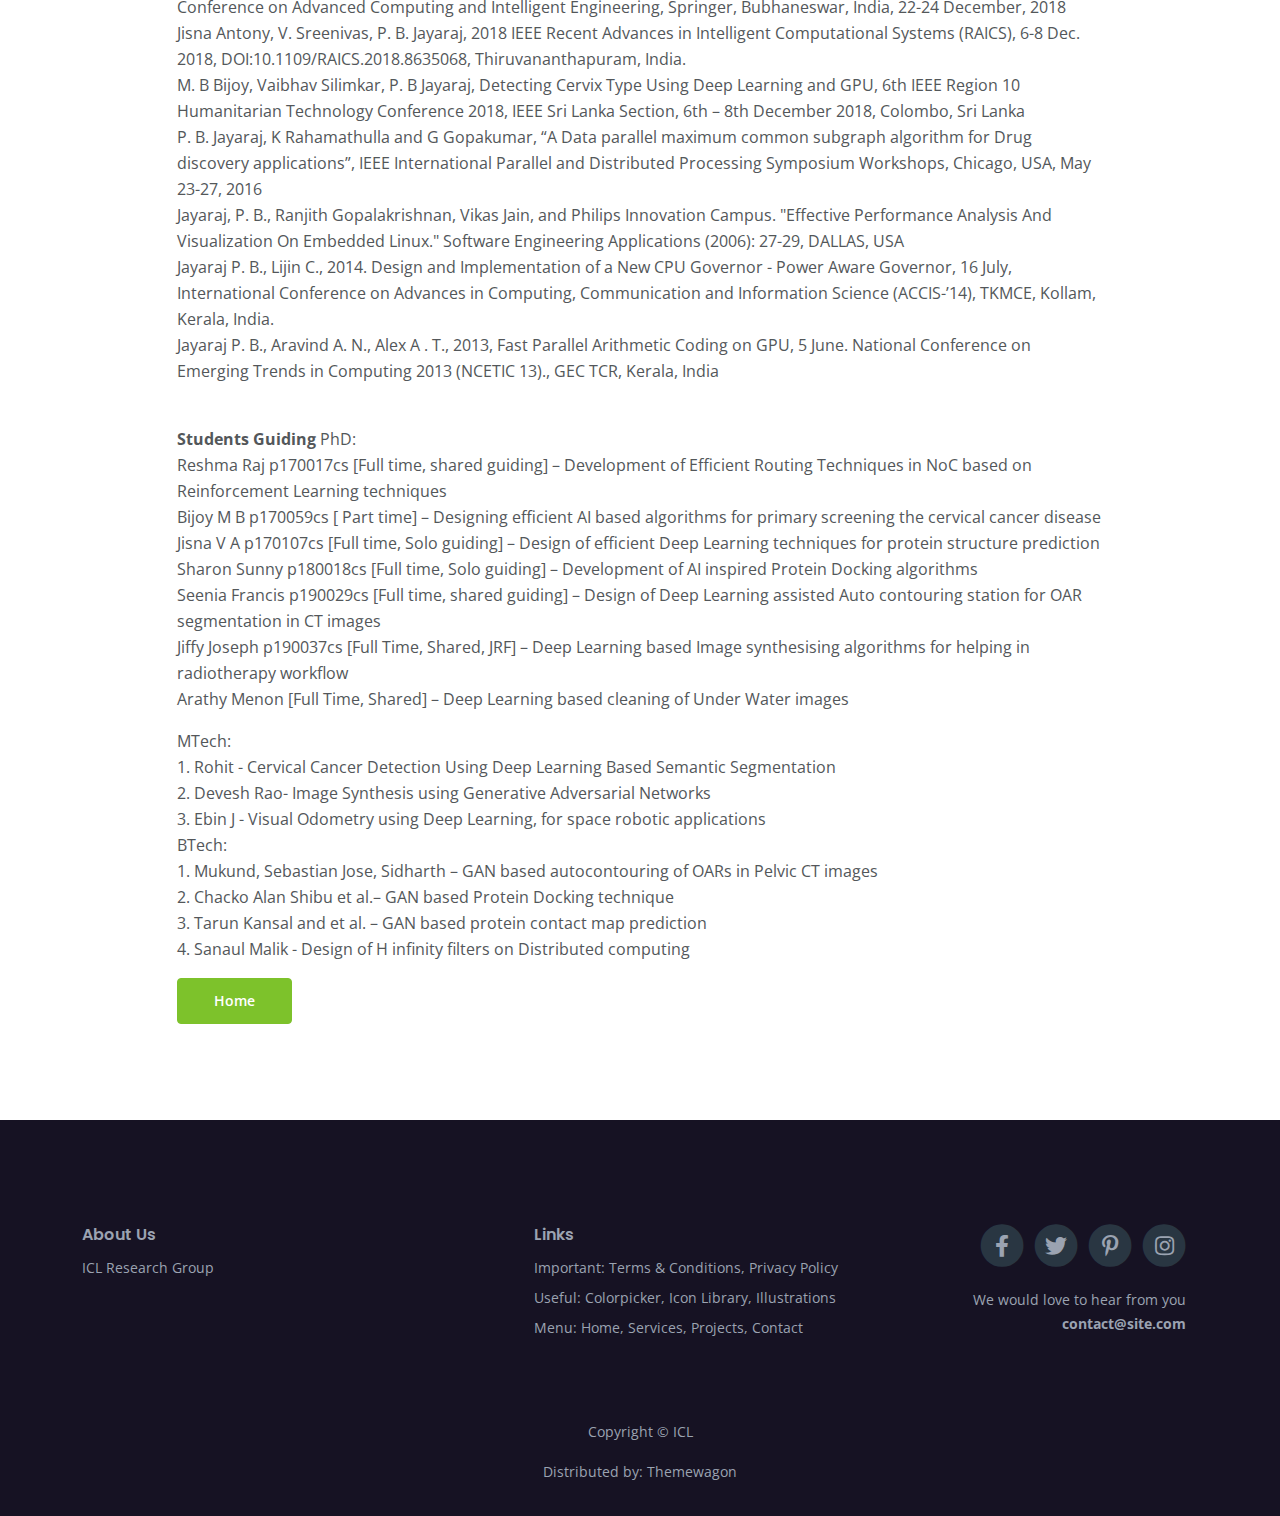
<file: jayaraj.html>
<!DOCTYPE html>
<html lang="en">
<head>
    <meta charset="utf-8">
    <meta name="viewport" content="width=device-width, initial-scale=1, shrink-to-fit=no">
    
    <!-- SEO Meta Tags -->
    <meta name="description" content="Your description">
    <meta name="author" content="Your name">

    <!-- OG Meta Tags to improve the way the post looks when you share the page on Facebook, Twitter, LinkedIn -->
	<meta property="og:site_name" content="" /> <!-- website name -->
	<meta property="og:site" content="" /> <!-- website link -->
	<meta property="og:title" content=""/> <!-- title shown in the actual shared post -->
	<meta property="og:description" content="" /> <!-- description shown in the actual shared post -->
	<meta property="og:image" content="" /> <!-- image link, make sure it's jpg -->
	<meta property="og:url" content="" /> <!-- where do you want your post to link to -->
	<meta name="twitter:card" content="summary_large_image"> <!-- to have large image post format in Twitter -->

    <!-- Webpage Title -->
    <title>About Me</title>
    
    <!-- Styles -->
    <link href="https://fonts.googleapis.com/css2?family=Open+Sans:ital,wght@0,400;0,600;0,700;1,400&display=swap" rel="stylesheet">
    <link href="https://fonts.googleapis.com/css2?family=Poppins:wght@600&display=swap" rel="stylesheet">
    <link href="css/bootstrap.min.css" rel="stylesheet">
    <link href="css/fontawesome-all.min.css" rel="stylesheet">
    <link href="css/swiper.css" rel="stylesheet">
	<link href="css/styles.css" rel="stylesheet">
	
	<!-- Favicon  -->
    <link rel="icon" href="images/favicon.png">
</head>
<body data-spy="scroll" data-target=".fixed-top">
    
    <!-- Navigation -->
    <nav id="navbar" class="navbar navbar-expand-lg fixed-top navbar-dark" aria-label="Main navigation">
        <div class="container">

           <!-- Image Logo -->
           <!-- <a class="navbar-brand logo-image" href="index.html"><img src="images/logo.svg" alt="alternative"></a> -->

            <!-- Text Logo - Use this if you don't have a graphic logo -->
            <a class="navbar-brand logo-text" href="index.html">ICL</a> 

            <button class="navbar-toggler p-0 border-0" type="button" id="navbarSideCollapse" aria-label="Toggle navigation">
                <span class="navbar-toggler-icon"></span>
            </button>

            <div class="navbar-collapse offcanvas-collapse" id="navbarsExampleDefault">
                <ul class="navbar-nav ms-auto navbar-nav-scroll">
                    <li class="nav-item">
                        <a class="nav-link active" aria-current="page" href="index.html">Home</a>
                    </li>
                    <li class="nav-item">
                        <a class="nav-link" href="team.html">Our Team</a>
                    </li>
                    <li class="nav-item">
                        <a class="nav-link" href="project.html">Projects</a>
                    </li>
                   
                    <li class="nav-item">
                        <a class="nav-link" href="contact.html">Contact</a>
                    </li>
                </ul>
                <span class="nav-item social-icons">
                    <span class="fa-stack">
                        <a href="#your-link">
                            <i class="fas fa-circle fa-stack-2x"></i>
                            <i class="fab fa-facebook-f fa-stack-1x"></i>
                        </a>
                    </span>
                    <span class="fa-stack">
                        <a href="#your-link">
                            <i class="fas fa-circle fa-stack-2x"></i>
                            <i class="fab fa-twitter fa-stack-1x"></i>
                        </a>
                    </span>
                </span>
            </div> <!-- end of navbar-collapse -->
        </div> <!-- end of container -->
    </nav> <!-- end of navbar -->
    <!-- end of navigation -->


    <!-- Header -->
    <header class="ex-header">
        <div class="container">
            <div class="row">
                <div class="col-xl-10 offset-xl-1">
                    <h1>About Me</h1>
                </div> <!-- end of col -->
            </div> <!-- end of row -->
        </div> <!-- end of container -->
    </header> <!-- end of ex-header -->
    <!-- end of header -->


    <!-- Basic -->
    <div class="ex-basic-1 pt-5 pb-5">
        <div class="container">
            <div class="row">
                <div class="col-xl-10 offset-xl-1">
                    <div class="text-box mt-5 mb-5">
                        <p class="p-large"><strong>Dr. Jayaraj P B
                            Assistant Professor<br>
                            
                            Department of Computer Science and
                            Engineering<br>
                            National Institute of Technology Calicut<br>
                            Kozhikode, Kerala</strong></p>
                    </div> <!-- end of text-box -->

                
                     <p ><strong>Experience: </strong>Assistant Professor CSED NIT Calicut (2010 May- Till Date) Teaching Embedded
                        System, Computer
                        Organization, Computer
                        Architecture, Deep
                        Learning<br>
                      Senior Lecturer, IES College of Engineering, Thrissur (2009 Jan-2010 May) Teaching Operating
                      System, Embedded
                      System,
                      Microprocessors &amp; C
                      Programming<br>
                      Software Engineer, Motorola Pvt. Ltd., (2007 Dec- 2008 Dec) 
                      Mobile Multimedia Engine Developer (Linux, C)<br>
                      Software Engineer, IBM Global PVT Ltd(2006 Aug- 2007 Dec), Telecom Application developer (Unix/AIX, PLSQL, Oracle forms)<br>
                      Project Trainee, Philips Electronics Pvt. Ltd. (2005 July- 2006 July),  
                      Embedded TV Board (a porting on Viper2 Board)<br>
                    </p><br>
                    <p><strong>Journals: </strong><br>
                        Jisna, V.A. and Jayaraj, P.B., 2021. Assigning Secondary Structure in Proteins using AI, Journal of Molecular Modelling, Springer [Accepted on June 16]
                        <br> Sunny, S. and Jayaraj, P.B., 2021. FPDock: Protein–protein docking using flower pollination algorithm. Computational Biology and Chemistry, 93, p.107518.
                        <br>Jisna, V.A. and Jayaraj, P.B., 2021. Protein Structure Prediction: Conventional and Deep Learning Perspectives. The Protein Journal, pp.1-23.
                        <br>Jayaraj, P.B., Mithun, K.M., Gopakumar, G. and Jaleel, U.A., 2021. A GPU based virtual screening tool using SOM. International Journal of Computational Biology and Drug Design, 14(1), pp.64-80.
                        <br>Jayaraj, P.B. and Jain, S., 2019. Ligand based virtual screening using SVM on GPU. Computational biology and chemistry, 83, p.107143.
                        <br>Jayaraj, P.B., Ajay, M.K., Nufail, M., Gopakumar, G. and Jaleel, U.A., 2016. GPURFSCREEN: a GPU based virtual screening tool using random forest classifier. Journal of cheminformatics, 8(1), pp.1-10.
                        </p>
                        <br>
                        <p><strong> Conferences: </strong>Francis, S., Suresh, D., Nath, S., DR, S.L., Jayaraj, P.B., Puzhakkal, N. and Pournami, P.N., 2021, April. Monte Carlo Simulation of Linear Accelerator for Dosimetry Analysis. In 2021 6th International Conference for Convergence in Technology (I2CT) (pp. 1-7). IEEE. 
                            <br>Das, P. Limna, et al. "Early Detection of COVID-19 from CT Scans Using Deep Learning Techniques." Advances in Computing and Network Communications. Springer, Singapore, 2021. 51-64.
                            <br>Antony, J., Penikalapati, A., Reddy, J.V.K., Pournami, P.N. and Jayaraj, P.B., 2021. Towards Protein Tertiary Structure Prediction Using LSTM/BLSTM. In Advances in Computing and Network Communications (pp. 65-77). Springer, Singapore. 
                            <br>Sunny, S., Kataria, D. and Jayaraj, P.B., 2019, October. An Improved Protein-Protein Docking Technique Using Multilevel Scoring Function. In TENCON 2019-2019 IEEE Region 10 Conference (TENCON) (pp. 751-756). IEEE. 
                            <br>Reshma Raj R. S., Gayathri C., Saidalavi Kalady, and Jayaraj P. B., 2019, Odd-Even Based Adaptive Two-way Routing in Mesh NoCs for Hotspot Mitigation, In International Conference on Distributed Computing and Net-working (ICDCN ’19), January 4–7, 2019, Bangalore, India.ACM, New York,NY, USA, 5 pages.
                            <br>Bijoy, M.B., Muhammed, A.A. and Jayaraj, P.B., 2019, September. Segmentation Based Preprocessing Techniques for Predicting the Cervix Type Using Neural Networks. In International Conference On Computational Vision and Bio Inspired Computing (pp. 717-726). Springer, Cham.
                            <br>Avinash kumar, M. B Bijoy, P. B Jayaraj, Early Detection of breast cancer using SVM with SMO algorithm, 3rd International Conference on Advanced Computing and Intelligent Engineering, Springer, Bubhaneswar, India, 22-24 December, 2018
                             <br>Jisna Antony, V. Sreenivas, P. B. Jayaraj, 2018 IEEE Recent Advances in Intelligent Computational Systems (RAICS), 6-8 Dec. 2018, DOI:10.1109/RAICS.2018.8635068, Thiruvananthapuram, India.
                            <br>M. B Bijoy, Vaibhav Silimkar, P. B Jayaraj, Detecting Cervix Type Using Deep Learning and GPU, 6th IEEE Region 10 Humanitarian Technology Conference 2018, IEEE Sri Lanka Section,  6th – 8th December 2018, Colombo, Sri Lanka
                            <br>P. B. Jayaraj, K Rahamathulla and G Gopakumar, “A Data parallel maximum common subgraph algorithm for Drug discovery applications”, IEEE International Parallel and Distributed Processing Symposium Workshops, Chicago, USA, May 23-27, 2016
                            <br>Jayaraj, P. B., Ranjith Gopalakrishnan, Vikas Jain, and Philips Innovation Campus. "Effective Performance Analysis And Visualization On Embedded Linux." Software Engineering Applications (2006): 27-29, DALLAS, USA
                            <br>Jayaraj P. B., Lijin C., 2014. Design and Implementation of a New CPU Governor - Power Aware Governor, 16 July, International Conference on Advances in Computing, Communication and Information Science (ACCIS-’14), TKMCE, Kollam, Kerala, India.
                            <br>Jayaraj P. B., Aravind A. N., Alex A . T., 2013,  Fast Parallel Arithmetic Coding on GPU, 5 June. National Conference on Emerging Trends in Computing 2013 (NCETIC 13)., GEC TCR, Kerala, India
                            </p>
                            <br>
                            <p><strong> Students Guiding</strong> PhD:<br>Reshma Raj p170017cs [Full time, shared guiding] – Development of Efficient Routing Techniques in NoC based on Reinforcement Learning techniques
                                <br>Bijoy M B p170059cs [ Part time] – Designing efficient AI based algorithms for primary screening the cervical cancer disease
                                <br>Jisna V A p170107cs [Full time, Solo guiding] – Design of efficient Deep Learning techniques for protein structure prediction
                                <br>Sharon Sunny p180018cs [Full time, Solo guiding] – Development of AI inspired Protein Docking algorithms 
                                <br>Seenia Francis p190029cs [Full time, shared guiding] – Design of Deep Learning assisted Auto contouring station for OAR segmentation in CT images
                                <br>Jiffy Joseph p190037cs [Full Time, Shared, JRF] – Deep Learning based Image synthesising algorithms for helping in radiotherapy workflow
                                 <br>Arathy Menon [Full Time, Shared] – Deep Learning based cleaning of Under Water images
                  
                                <br></p>
                                <p>MTech: 
                                <br>  1. Rohit - Cervical Cancer Detection Using Deep Learning Based Semantic
                                  Segmentation
                                 <br> 2. Devesh Rao- Image Synthesis using Generative Adversarial Networks
                                  <br>3. Ebin J - Visual Odometry using Deep Learning, for space robotic
                                  applications
                                 <br> BTech:
                                  <br>1. Mukund, Sebastian Jose, Sidharth – GAN based autocontouring of OARs
                                  in Pelvic CT images
                                  <br>2. Chacko Alan Shibu et al.– GAN based Protein Docking technique
                                  <br>3. Tarun Kansal and et al. – GAN based protein contact map prediction
                                  <br>4. Sanaul Malik - Design of H infinity filters on Distributed computing</p>
                    <a class="btn-solid-reg mb-5" href="index.html">Home</a>
                </div> <!-- end of col -->
            </div> <!-- end of row -->
        </div> <!-- end of container -->
    </div> <!-- end of ex-basic-1 -->
    <!-- end of basic -->


    <!-- Footer -->
    <div class="footer">
        <div class="container">
            <div class="row">
                <div class="col-lg-12">
                    <div class="footer-col first">
                        <h6>About Us</h6>
                        <p class="p-small">ICL Research Group</p>
                    </div> <!-- end of footer-col -->
                    <div class="footer-col second">
                        <h6>Links</h6>
                        <ul class="list-unstyled li-space-lg p-small">
                            <li>Important: <a href="terms.html">Terms & Conditions</a>, <a href="privacy.html">Privacy Policy</a></li>
                            <li>Useful: <a href="#">Colorpicker</a>, <a href="#">Icon Library</a>, <a href="#">Illustrations</a></li>
                            <li>Menu: <a href="#header">Home</a>, <a href="#services">Services</a>, <a href="#projects">Projects</a>, <a href="#contact">Contact</a></li>
                        </ul>
                    </div> <!-- end of footer-col -->
                    <div class="footer-col third">
                        <span class="fa-stack">
                            <a href="#your-link">
                                <i class="fas fa-circle fa-stack-2x"></i>
                                <i class="fab fa-facebook-f fa-stack-1x"></i>
                            </a>
                        </span>
                        <span class="fa-stack">
                            <a href="#your-link">
                                <i class="fas fa-circle fa-stack-2x"></i>
                                <i class="fab fa-twitter fa-stack-1x"></i>
                            </a>
                        </span>
                        <span class="fa-stack">
                            <a href="#your-link">
                                <i class="fas fa-circle fa-stack-2x"></i>
                                <i class="fab fa-pinterest-p fa-stack-1x"></i>
                            </a>
                        </span>
                        <span class="fa-stack">
                            <a href="#your-link">
                                <i class="fas fa-circle fa-stack-2x"></i>
                                <i class="fab fa-instagram fa-stack-1x"></i>
                            </a>
                        </span>
                        <p class="p-small">We would love to hear from you <a href="mailto:contact@site.com"><strong>contact@site.com</strong></a></p>
                    </div> <!-- end of footer-col -->
                </div> <!-- end of col -->
            </div> <!-- end of row -->
        </div> <!-- end of container -->
    </div> <!-- end of footer -->  
    <!-- end of footer -->


    <!-- Copyright -->
    <div class="copyright">
        <div class="container">
            <div class="row">
                <div class="col-lg-12">
                    <p class="p-small">Copyright © <a href="#your-link">ICL</a></p>
                </div> <!-- end of col -->
            </div> <!-- enf of row -->

            <div class="row">
                <div class="col-lg-12">
                    <p class="p-small">Distributed by:  <a href="https://themewagon.com/" target="_blank">Themewagon</a></p>
                </div> <!-- end of col -->
            </div> <!-- enf of row -->
        </div> <!-- end of container -->
    </div> <!-- end of copyright --> 
    <!-- end of copyright -->
    

    <!-- Back To Top Button -->
    <button onclick="topFunction()" id="myBtn">
        <img src="images/up-arrow.png" alt="alternative">
    </button>
    <!-- end of back to top button -->
    	
    <!-- Scripts -->
    <script src="js/bootstrap.min.js"></script> <!-- Bootstrap framework -->
    <script src="js/swiper.min.js"></script> <!-- Swiper for image and text sliders -->
    <script src="js/purecounter.min.js"></script> <!-- Purecounter counter for statistics numbers -->
    <script src="js/isotope.pkgd.min.js"></script> <!-- Isotope for filter -->
    <script src="js/scripts.js"></script> <!-- Custom scripts -->
</body>
</html>
</file>
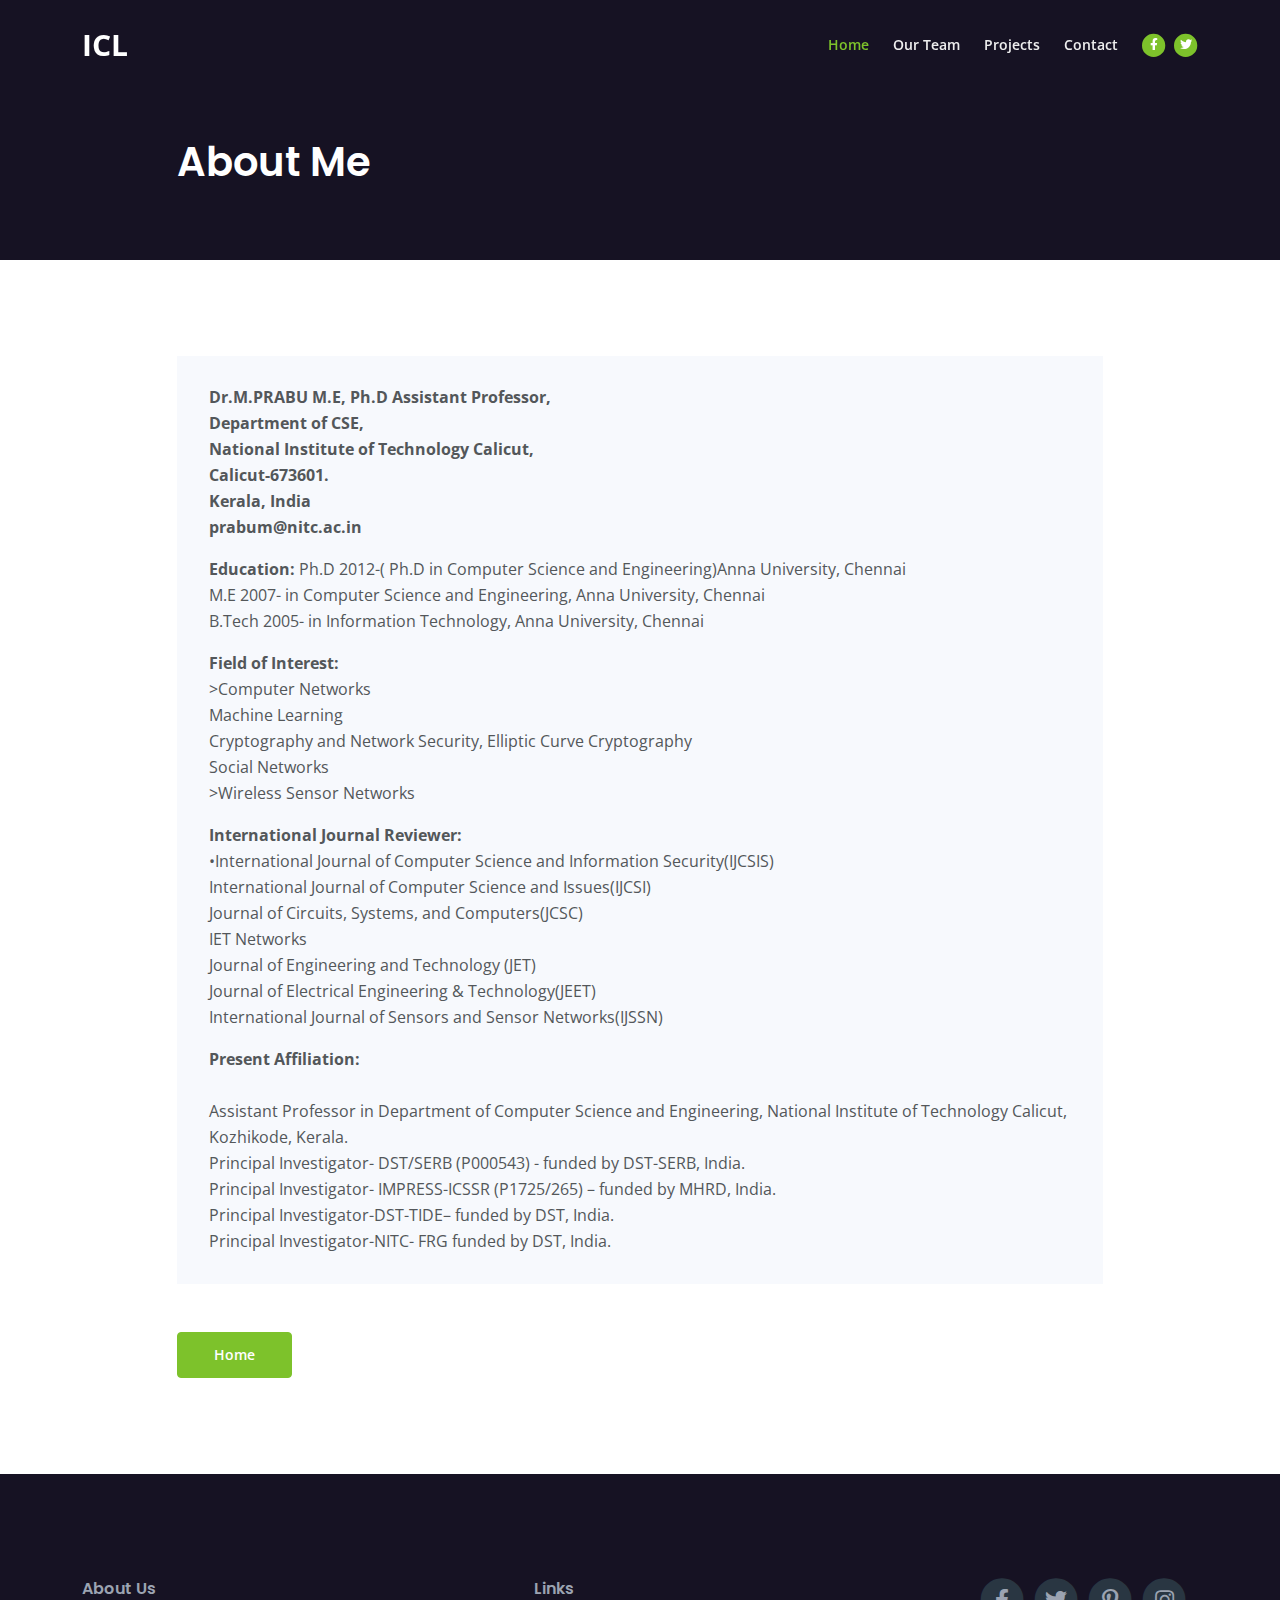
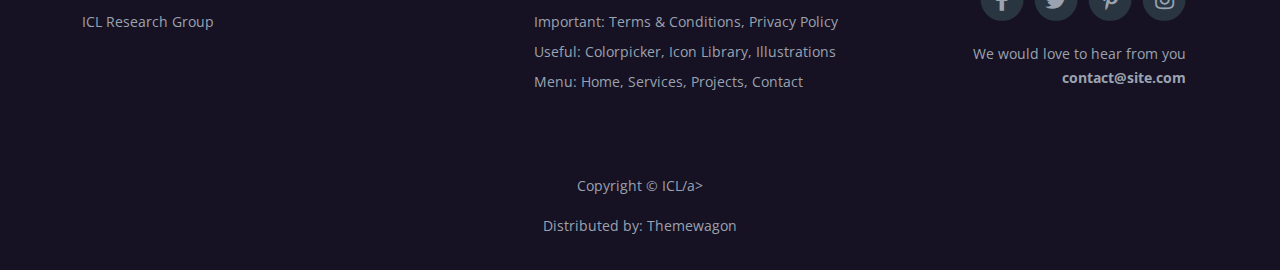
<file: prabu.html>
<!DOCTYPE html>
    <html lang="en">
    <head>
        <meta charset="utf-8">
        <meta name="viewport" content="width=device-width, initial-scale=1, shrink-to-fit=no">
        
        <!-- SEO Meta Tags -->
        <meta name="description" content="Your description">
        <meta name="author" content="Your name">
    
        <!-- OG Meta Tags to improve the way the post looks when you share the page on Facebook, Twitter, LinkedIn -->
        <meta property="og:site_name" content="" /> <!-- website name -->
        <meta property="og:site" content="" /> <!-- website link -->
        <meta property="og:title" content=""/> <!-- title shown in the actual shared post -->
        <meta property="og:description" content="" /> <!-- description shown in the actual shared post -->
        <meta property="og:image" content="" /> <!-- image link, make sure it's jpg -->
        <meta property="og:url" content="" /> <!-- where do you want your post to link to -->
        <meta name="twitter:card" content="summary_large_image"> <!-- to have large image post format in Twitter -->
    
        <!-- Webpage Title -->
        <title>About Me</title>
        
        <!-- Styles -->
        <link href="https://fonts.googleapis.com/css2?family=Open+Sans:ital,wght@0,400;0,600;0,700;1,400&display=swap" rel="stylesheet">
        <link href="https://fonts.googleapis.com/css2?family=Poppins:wght@600&display=swap" rel="stylesheet">
        <link href="css/bootstrap.min.css" rel="stylesheet">
        <link href="css/fontawesome-all.min.css" rel="stylesheet">
        <link href="css/swiper.css" rel="stylesheet">
        <link href="css/styles.css" rel="stylesheet">
        
        <!-- Favicon  -->
        <link rel="icon" href="images/favicon.png">
    </head>
    <body data-spy="scroll" data-target=".fixed-top">
        
        <!-- Navigation -->
        <nav id="navbar" class="navbar navbar-expand-lg fixed-top navbar-dark" aria-label="Main navigation">
            <div class="container">
    
                <!-- Image Logo -->
               <!-- <a class="navbar-brand logo-image" href="index.html"><img src="images/logo.svg" alt="alternative"></a> -->
    
                <!-- Text Logo - Use this if you don't have a graphic logo -->
                <a class="navbar-brand logo-text" href="index.html">ICL</a> 
    
                <button class="navbar-toggler p-0 border-0" type="button" id="navbarSideCollapse" aria-label="Toggle navigation">
                    <span class="navbar-toggler-icon"></span>
                </button>
    
                <div class="navbar-collapse offcanvas-collapse" id="navbarsExampleDefault">
                    <ul class="navbar-nav ms-auto navbar-nav-scroll">
                        <li class="nav-item">
                            <a class="nav-link active" aria-current="page" href="index.html">Home</a>
                        </li>
                        <li class="nav-item">
                            <a class="nav-link" href="team.html">Our Team</a>
                        </li>
                        <li class="nav-item">
                            <a class="nav-link" href="project.html">Projects</a>
                        </li>
                       
                        <li class="nav-item">
                            <a class="nav-link" href="contact.html">Contact</a>
                        </li>
                    </ul>
                    <span class="nav-item social-icons">
                        <span class="fa-stack">
                            <a href="#your-link">
                                <i class="fas fa-circle fa-stack-2x"></i>
                                <i class="fab fa-facebook-f fa-stack-1x"></i>
                            </a>
                        </span>
                        <span class="fa-stack">
                            <a href="#your-link">
                                <i class="fas fa-circle fa-stack-2x"></i>
                                <i class="fab fa-twitter fa-stack-1x"></i>
                            </a>
                        </span>
                    </span>
                </div> <!-- end of navbar-collapse -->
            </div> <!-- end of container -->
        </nav> <!-- end of navbar -->
        <!-- end of navigation -->
    
    
        <!-- Header -->
        <header class="ex-header">
            <div class="container">
                <div class="row">
                    <div class="col-xl-10 offset-xl-1">
                        <h1>About Me</h1>
                    </div> <!-- end of col -->
                </div> <!-- end of row -->
            </div> <!-- end of container -->
        </header> <!-- end of ex-header -->
        <!-- end of header -->
    
    
        <!-- Basic -->
        <div class="ex-basic-1 pt-5 pb-5">
            <div class="container">
                <div class="row">
                    <div class="col-xl-10 offset-xl-1">
                        <div class="text-box mt-5 mb-5">
                            <p><strong>Dr.M.PRABU M.E, Ph.D
                                Assistant Professor,<br>
                                Department of CSE,<br>
                                National Institute of Technology Calicut,<br>
                                Calicut-673601.<br>
                                Kerala, India<br>
                                prabum@nitc.ac.in<br></strong></p>
                            
                              <p><strong>Education: </strong>Ph.D 2012-( Ph.D in Computer Science and Engineering)Anna University, Chennai
                             <br>
                             M.E 2007- in Computer Science and Engineering, Anna University, Chennai
                              <br>
                              B.Tech 2005- in Information Technology, Anna University, Chennai
                              <br>
                              </p>
                              <p> <strong>Field of Interest: </strong><br>>Computer Networks
                                <br>Machine Learning
                                <br> Cryptography and Network Security, Elliptic Curve Cryptography
                                <br> Social Networks
                                <br>>Wireless Sensor Networks</p>
                           
                            <p><strong>International Journal Reviewer: </strong><br>•International Journal of Computer Science and Information Security(IJCSIS)
                                <br> International Journal of Computer Science and Issues(IJCSI)
                                <br> Journal of Circuits, Systems, and Computers(JCSC)
                                <br> IET Networks
                                <br>Journal of Engineering and Technology (JET)
                                <br>Journal of Electrical Engineering & Technology(JEET)
                                <br> International Journal of Sensors and Sensor Networks(IJSSN)</p>
                              <p><strong>Present Affiliation: </strong><br>

                                <br> Assistant Professor in Department of Computer Science and Engineering, National
                                Institute of Technology Calicut, Kozhikode, Kerala.
                                <br> Principal Investigator- DST/SERB (P000543) - funded by DST-SERB, India.
                                <br> Principal Investigator- IMPRESS-ICSSR (P1725/265) – funded by MHRD, India.
                                <br> Principal Investigator-DST-TIDE– funded by DST, India.
                                <br> Principal Investigator-NITC- FRG funded by DST, India.</p>
                               
                            </div>
                        <a class="btn-solid-reg mb-5" href="index.html">Home</a>
                    </div> <!-- end of col -->
                </div> <!-- end of row -->
            </div> <!-- end of container -->
        </div> <!-- end of ex-basic-1 -->
        <!-- end of basic -->
    
    
        <!-- Footer -->
        <div class="footer">
            <div class="container">
                <div class="row">
                    <div class="col-lg-12">
                        <div class="footer-col first">
                            <h6>About Us</h6>
                            <p class="p-small">ICL Research Group</p>
                        </div> <!-- end of footer-col -->
                        <div class="footer-col second">
                            <h6>Links</h6>
                            <ul class="list-unstyled li-space-lg p-small">
                                <li>Important: <a href="terms.html">Terms & Conditions</a>, <a href="privacy.html">Privacy Policy</a></li>
                                <li>Useful: <a href="#">Colorpicker</a>, <a href="#">Icon Library</a>, <a href="#">Illustrations</a></li>
                                <li>Menu: <a href="#header">Home</a>, <a href="#services">Services</a>, <a href="#projects">Projects</a>, <a href="#contact">Contact</a></li>
                            </ul>
                        </div> <!-- end of footer-col -->
                        <div class="footer-col third">
                            <span class="fa-stack">
                                <a href="#your-link">
                                    <i class="fas fa-circle fa-stack-2x"></i>
                                    <i class="fab fa-facebook-f fa-stack-1x"></i>
                                </a>
                            </span>
                            <span class="fa-stack">
                                <a href="#your-link">
                                    <i class="fas fa-circle fa-stack-2x"></i>
                                    <i class="fab fa-twitter fa-stack-1x"></i>
                                </a>
                            </span>
                            <span class="fa-stack">
                                <a href="#your-link">
                                    <i class="fas fa-circle fa-stack-2x"></i>
                                    <i class="fab fa-pinterest-p fa-stack-1x"></i>
                                </a>
                            </span>
                            <span class="fa-stack">
                                <a href="#your-link">
                                    <i class="fas fa-circle fa-stack-2x"></i>
                                    <i class="fab fa-instagram fa-stack-1x"></i>
                                </a>
                            </span>
                            <p class="p-small">We would love to hear from you <a href="mailto:contact@site.com"><strong>contact@site.com</strong></a></p>
                        </div> <!-- end of footer-col -->
                    </div> <!-- end of col -->
                </div> <!-- end of row -->
            </div> <!-- end of container -->
        </div> <!-- end of footer -->  
        <!-- end of footer -->
    
    
        <!-- Copyright -->
        <div class="copyright">
            <div class="container">
                <div class="row">
                    <div class="col-lg-12">
                        <p class="p-small">Copyright © <a href="#your-link">ICL/a></p>
                    </div> <!-- end of col -->
                </div> <!-- enf of row -->
    
                <div class="row">
                    <div class="col-lg-12">
                        <p class="p-small">Distributed by:  <a href="https://themewagon.com/" target="_blank">Themewagon</a></p>
                    </div> <!-- end of col -->
                </div> <!-- enf of row -->
            </div> <!-- end of container -->
        </div> <!-- end of copyright --> 
        <!-- end of copyright -->
        
    
        <!-- Back To Top Button -->
        <button onclick="topFunction()" id="myBtn">
            <img src="images/up-arrow.png" alt="alternative">
        </button>
        <!-- end of back to top button -->
            
        <!-- Scripts -->
        <script src="js/bootstrap.min.js"></script> <!-- Bootstrap framework -->
        <script src="js/swiper.min.js"></script> <!-- Swiper for image and text sliders -->
        <script src="js/purecounter.min.js"></script> <!-- Purecounter counter for statistics numbers -->
        <script src="js/isotope.pkgd.min.js"></script> <!-- Isotope for filter -->
        <script src="js/scripts.js"></script> <!-- Custom scripts -->
    </body>
    </html>
</file>
<file: css/styles.css>
/* Description: Master CSS file */

/*****************************************
Table Of Contents:
- General Styles
- Navigation
- Header
- Introduction
- Details
- Services 1
- Services 2
- Services 3
- Projects
- Testimonials
- Contact
- Footer
- Copyright
- Back To Top Button
- Extra Pages
- Media Queries
******************************************/

/*****************************************
Colors:
- Backgrounds - light gray #f7f9fd
- Headings text - black #161223
- Body text - dark gray #53575a
- Buttons, icons - green #7dc22b
******************************************/


/**************************/
/*     General Styles     */
/**************************/
body,
html {
    width: 100%;
	height: 100%;
}

body, p {
	color: #53575a; 
	font: 400 1rem/1.625rem "Open Sans", sans-serif;
}

h1 {
	color: #161223;
	font-weight: 600;
	font-size: 2.5rem;
	line-height: 3.25rem;
	font-family: "Poppins"
}

h2 {
	color: #161223;
	font-weight: 600;
	font-size: 2rem;
	line-height: 2.5rem;
	font-family: "Poppins"
}

h3 {
	color: #161223;
	font-weight: 600;
	font-size: 1.75rem;
	line-height: 2.25rem;
	font-family: "Poppins"
}

h4 {
	color: #161223;
	font-weight: 600;
	font-size: 1.5rem;
	line-height: 2rem;
	font-family: "Poppins"
}

h5 {
	color: #161223;
	font-weight: 600;
	font-size: 1.25rem;
	line-height: 1.625rem;
	font-family: "Poppins"
}

h6 {
	color: #161223;
	font-weight: 600;
	font-size: 1rem;
	line-height: 1.375rem;
	font-family: "Poppins"
}

.p-large {
	font-size: 1.125rem;
	line-height: 1.75rem;
}

.p-small {
	font-size: 0.875rem;
	line-height: 1.5rem;
}

.testimonial-text {
	font-style: italic;
}

.testimonial-author {
	font-weight: 600;
	font-size: 1.25rem;
	line-height: 1.75rem;
	font-family: "Poppins"
}

.li-space-lg li {
	margin-bottom: 0.5rem;
}

a {
	color: #53575a;
	text-decoration: underline;
}

a:hover {
	color: #53575a;
	text-decoration: underline;
}

.no-line {
	text-decoration: none;
}

.no-line:hover {
	text-decoration: none;
}

.read-more {
	font-weight: 600;
	font-size: 1rem;
	line-height: 1.5rem;
}

.read-more .fas {
	margin-left: 0.625rem;
	font-size: 1rem;
	vertical-align: -8%;
}

.green {
	color: #7dc22b;
}

.bg-gray {
	background-color: #f7f9fd;
}

.btn-solid-reg {
	display: inline-block;
	padding: 1.375rem 2.25rem 1.375rem 2.25rem;
	border: 1px solid #7dc22b;
	border-radius: 4px;
	background-color: #7dc22b;
	color: #ffffff;
	font-weight: 600;
	font-size: 0.875rem;
	line-height: 0;
	text-decoration: none;
	transition: all 0.2s;
}

.btn-solid-reg:hover {
	background-color: transparent;
	color: #7dc22b; /* needs to stay here because of the color property of a tag */
	text-decoration: none;
}

.btn-solid-lg {
	display: inline-block;
	padding: 1.625rem 2.625rem 1.625rem 2.625rem;
	border: 1px solid #7dc22b;
	border-radius: 4px;
	background-color: #7dc22b;
	color: #ffffff;
	font-weight: 600;
	font-size: 0.875rem;
	line-height: 0;
	text-decoration: none;
	transition: all 0.2s;
}

.btn-solid-lg:hover {
	background-color: transparent;
	color: #7dc22b; /* needs to stay here because of the color property of a tag */
	text-decoration: none;
}

.btn-outline-reg {
	display: inline-block;
	padding: 1.375rem 2.25rem 1.375rem 2.25rem;
	border: 1px solid #161223;
	border-radius: 4px;
	background-color: transparent;
	color: #161223;
	font-weight: 600;
	font-size: 0.875rem;
	line-height: 0;
	text-decoration: none;
	transition: all 0.2s;
}

.btn-outline-reg:hover {
	background-color: #161223;
	color: #ffffff;
	text-decoration: none;
}

.btn-outline-lg {
	display: inline-block;
	padding: 1.625rem 2.625rem 1.625rem 2.625rem;
	border: 1px solid #161223;
	border-radius: 4px;
	background-color: transparent;
	color: #161223;
	font-weight: 600;
	font-size: 0.875rem;
	line-height: 0;
	text-decoration: none;
	transition: all 0.2s;
}

.btn-outline-lg:hover {
	background-color: #161223;
	color: #ffffff;
	text-decoration: none;
}

.btn-outline-sm {
	display: inline-block;
	padding: 1rem 1.5rem 1rem 1.5rem;
	border: 1px solid #161223;
	border-radius: 4px;
	background-color: transparent;
	color: #161223;
	font-weight: 600;
	font-size: 0.875rem;
	line-height: 0;
	text-decoration: none;
	transition: all 0.2s;
}

.btn-outline-sm:hover {
	background-color: #161223;
	color: #ffffff;
	text-decoration: none;
}

.form-group {
	position: relative;
	margin-bottom: 1.25rem;
}

.form-control-input,
.form-control-textarea {
	width: 100%;
	padding-top: 0.875rem;
	padding-bottom: 0.875rem;
	padding-left: 1.5rem;
	border: 1px solid #cbcbd1;
	border-radius: 4px;
	background-color: #ffffff;
	font-size: 0.875rem;
	line-height: 1.5rem;
	-webkit-appearance: none; /* removes inner shadow on form inputs on ios safari */
}

.form-control-textarea {
	display: block;
	height: 14rem; /* used instead of html rows to normalize height between Chrome and IE/FF */
}

.form-control-input:focus,
.form-control-textarea:focus {
	border: 1px solid #a1a1a1;
	outline: none; /* Removes blue border on focus */
}

.form-control-input:hover,
.form-control-textarea:hover {
	border: 1px solid #a1a1a1;
}

.form-control-submit-button {
	display: inline-block;
	width: 100%;
	height: 3.25rem;
	border: 1px solid #7dc22b;
	border-radius: 4px;
	background-color: #7dc22b;
	color: #ffffff;
	font-weight: 600;
	font-size: 0.875rem;
	line-height: 0;
	cursor: pointer;
	transition: all 0.2s;
}

.form-control-submit-button:hover {
	border: 1px solid #7dc22b;
	background-color: transparent;
	color: #7dc22b;
}


/**********************/
/*     Navigation     */
/**********************/
.navbar {
	background-color: #161223;
	font-weight: 600;
	font-size: 0.875rem;
	line-height: 0.875rem;
	box-shadow: 0 1px 6px 0 rgba(0, 0, 0, 0.025);
}

.navbar .navbar-brand {
	padding-top: 0.25rem;
	padding-bottom: 0.25rem;
}

.navbar .logo-image img {
    width: 100px;
	height: 32px;
}

.navbar .logo-text {
	color: #ffffff;
	font-weight: 700;
	font-size: 1.875rem;
	line-height: 1rem;
	text-decoration: none;
}

.offcanvas-collapse {
	position: fixed;
	top: 3.25rem; /* adjusts the height between the top of the page and the offcanvas menu */
	bottom: 0;
	left: 100%;
	width: 100%;
	padding-right: 1rem;
	padding-left: 1rem;
	overflow-y: auto;
	visibility: hidden;
	background-color: #161223;
	transition: visibility .3s ease-in-out, -webkit-transform .3s ease-in-out;
	transition: transform .3s ease-in-out, visibility .3s ease-in-out;
	transition: transform .3s ease-in-out, visibility .3s ease-in-out, -webkit-transform .3s ease-in-out;
}

.offcanvas-collapse.open {
	visibility: visible;
	-webkit-transform: translateX(-100%);
	transform: translateX(-100%);
}

.navbar .navbar-nav {
	margin-top: 0.75rem;
	margin-bottom: 0.5rem;
}

.navbar .nav-item .nav-link {
	padding-top: 0.625rem;
	padding-bottom: 0.625rem;
	color: #eeeeee;
	text-decoration: none;
	transition: all 0.2s ease;
}

.navbar .nav-item.dropdown.show .nav-link,
.navbar .nav-item .nav-link:hover,
.navbar .nav-item .nav-link.active {
	color: #7dc22b;
}

/* Dropdown Menu */
.navbar .dropdown .dropdown-menu {
	animation: fadeDropdown 0.2s; /* required for the fade animation */
}

@keyframes fadeDropdown {
    0% {
        opacity: 0;
    }

    100% {
        opacity: 1;
	}
}

.navbar .dropdown-menu {
	margin-top: 0.25rem;
	margin-bottom: 0.25rem;
	border: none;
	background-color: #161223;
}

.navbar .dropdown-item {
	padding-top: 0.625rem;
	padding-bottom: 0.625rem;
	color: #eeeeee;
	font-weight: 600;
	font-size: 0.875rem;
	line-height: 0.875rem;
	text-decoration: none;
}

.navbar .dropdown-item:hover {
	background-color: #161223;
	color: #7dc22b;
}

.navbar .dropdown-divider {
	width: 100%;
	height: 1px;
	margin: 0.5rem auto 0.5rem auto;
	border: none;
	background-color: #5b5f66;
}
/* end of dropdown menu */

.navbar .fa-stack {
	width: 2em;
	margin-right: 0.25rem;
	font-size: 0.75rem;
}

.navbar .fa-stack-2x {
	color: #7dc22b;
	transition: all 0.2s ease;
}

.navbar .fa-stack-1x {
	color: #ffffff;
	transition: all 0.2s ease;
}

.navbar .fa-stack:hover .fa-stack-2x {
	color: #ffffff;
}

.navbar .fa-stack:hover .fa-stack-1x {
	color: #7dc22b;
}

.navbar .navbar-toggler {
	padding: 0;
	border: none;
	font-size: 1.25rem;
}


/*****************/
/*    Header     */
/*****************/
.header {
	position: relative;
}

.header #video-background {
	position: absolute;
	right: 0;
	bottom: 0;
	min-width: 100%;
	min-height: 100%;
	width: auto;
	height: auto;
	z-index: -100; 
}

.header .header-content {
	padding-top: 11rem;
	padding-bottom: 9rem;
	background: linear-gradient(rgba(21, 35, 63, 0.5), rgba(21, 35, 63, 0.5));
	background-size: cover;
	text-align: center; 
}

.header .h1-large {
	margin-bottom: 2.25rem;
	color: #ffffff;
	font-size: 3rem;
	line-height: 3.75rem;
}


/************************/
/*     Introduction     */
/************************/
.cards-1 {
	padding-top: 9.125rem;
	padding-bottom: 5.25rem;
	text-align: center;
}

.cards-1 .h2-heading {
	margin-bottom: 1.125rem;
}

.cards-1 .p-heading {
	margin-bottom: 4rem;
	text-align: center;
}

.cards-1 .card {
	margin-bottom: 4rem;
	border: none;
	border-radius: 6px;
}

.cards-1 .card-body {
	padding: 0;
}

.cards-1 .card-icon {
	width: 90px;
	height: 90px;
	margin-right: auto;
	margin-bottom: 2rem;
	margin-left: auto;
	border-radius: 50%;
	background-color: #7dc22b;
	text-align: center;
}

.cards-1 .card-icon .fas {
	color: #ffffff;
	font-size: 2.125rem;
	line-height: 90px;
}

.cards-1 .card-title {
	margin-bottom: 0.625rem;
}


/*******************/
/*     Details     */
/*******************/
.split .area-1 {
	height: 430px;
	background: url('../images/details-background.jpg') center center no-repeat;
	background-size: cover;
}

.split .area-2 {
	padding-top: 9.25rem;
	padding-bottom: 9.75rem;
}

.split h2 {
	margin-bottom: 1.5rem;
}

.split p {
	margin-bottom: 2.25rem;
}

.split p:last-of-type {
	margin-bottom: 0;
}


/**********************/
/*     Services 1     */
/**********************/
.basic-1 {
	padding-top: 9.75rem;
	padding-bottom: 5rem;
}

.basic-1 .image-container {
	margin-bottom: 4rem;
}

.basic-1 .image-container img {
	border-radius: 8px;
}

.basic-1 h2 {
	margin-bottom: 1.5rem;
}


/**********************/
/*     Services 2     */
/**********************/
.basic-2 {
	padding-top: 5rem;
	padding-bottom: 5rem;
}

.basic-2 .image-container {
	margin-bottom: 4rem;
}

.basic-2 .image-container img {
	border-radius: 8px;
}

.basic-2 h2 {
	margin-bottom: 1.5rem;
}


/**********************/
/*     Services 3     */
/**********************/
.basic-3 {
	padding-top: 5rem;
	padding-bottom: 9.75rem;
}

.basic-3 .image-container {
	margin-bottom: 4rem;
}

.basic-3 .image-container img {
	border-radius: 8px;
}

.basic-3 h2 {
	margin-bottom: 1.5rem;
}


/********************/
/*     Projects     */
/********************/
.filter {
	padding-top: 9.5rem;
	padding-bottom: 5.625rem;
	text-align: center;
}

.filter h2 {
	margin-bottom: 2.625rem;
}

.filter .button-group {
	margin-bottom: 1.375rem;
}

.filter .button {
	margin-right: 0.25rem;
	margin-bottom: 0.75rem;
	margin-left: 0.25rem;
	padding: 0.125rem 0.875rem;
	border: none;
	background-color: #ffffff;
	color: #53575a;
	font-weight: 600;
	font-size: 0.875rem;
}

.filter .button:hover,
.filter .button.is-checked {
	background-color: #7dc22b;
	color: #ffffff;
}

.filter .grid {
	margin-right: auto;
	max-width: 351px;
	margin-left: auto;
}

.filter .element-item {
	margin-bottom: 3rem;
}

.filter .element-item a {
	text-decoration: none;
}

.filter .element-item img {
	margin-bottom: 1.125rem;
	border-radius: 8px;
}

.filter .element-item p {
	text-align: left;
}


/************************/
/*     Testimonials     */
/************************/
.slider-1 {
	position: relative;
	padding-top: 9.75rem;
	padding-bottom: 9.5rem;
}

.slider-1 .slider-container {
	position: relative;
}

.slider-1 .swiper-container {
	position: static;
	width: 86%;
	text-align: center;
}

.slider-1 .swiper-button-prev:focus,
.slider-1 .swiper-button-next:focus {
	/* even if you can't see it chrome you can see it on mobile device */
	outline: none;
}

.slider-1 .swiper-button-prev {
	left: -10px;
	background-image: url("data:image/svg+xml;charset=utf-8,%3Csvg%20xmlns%3D'http%3A%2F%2Fwww.w3.org%2F2000%2Fsvg'%20viewBox%3D'0%200%2028%2044'%3E%3Cpath%20d%3D'M0%2C22L22%2C0l2.1%2C2.1L4.2%2C22l19.9%2C19.9L22%2C44L0%2C22L0%2C22L0%2C22z'%20fill%3D'%23707375'%2F%3E%3C%2Fsvg%3E");
	background-size: 18px 28px;
}

.slider-1 .swiper-button-next {
	right: -10px;
	background-image: url("data:image/svg+xml;charset=utf-8,%3Csvg%20xmlns%3D'http%3A%2F%2Fwww.w3.org%2F2000%2Fsvg'%20viewBox%3D'0%200%2028%2044'%3E%3Cpath%20d%3D'M27%2C22L27%2C22L5%2C44l-2.1-2.1L22.8%2C22L2.9%2C2.1L5%2C0L27%2C22L27%2C22z'%20fill%3D'%23707375'%2F%3E%3C%2Fsvg%3E");
	background-size: 18px 28px;
}

.slider-1 .testimonial-image {
	width: 120px;
	height: 120px;
	margin-bottom: 2.25rem;
	border-radius: 50%;
}

.slider-1 .testimonial-text {
	margin-bottom: 1.75rem;
	font-size: 1.25rem;
	line-height: 2rem;
}

.slider-1 .testimonial-author {
	margin-bottom: 0.25rem;
	color: #161223;
}

.slider-1 .text-decoration {
	position: absolute;
	right: 0;
	bottom: 0;
	left: 0;
	margin-right: auto;
	margin-left: auto;
}


/*******************/
/*     Contact     */
/*******************/
.form-1 {
	padding-top: 9.25rem;
	padding-bottom: 8.5rem;
	background: linear-gradient(rgba(2, 15, 29, 0.1), rgba(2, 15, 29, 0.1)), url('../images/contact-background.jpg') center center no-repeat;
	background-size: cover;
	text-align: center;
}

.form-1 .h2-heading {
	margin-bottom: 1.125rem;
	color: #ffffff;
}

.form-1 .p-heading {
	margin-bottom: 0.375rem;
	color: #ffffff;
}

.form-1 .list-unstyled {
	margin-bottom: 3.5rem;
	color: #ffffff;
}

.form-1 .list-unstyled a {
	color: #ffffff;
}

.form-1 .list-unstyled .fas {
	color: #7dc22b;
}

.form-1 .form-control-input,
.form-1 .form-control-textarea {
	border-color: #374959;
	background-color: #293642;
	color: #efefef;
}

.form-1 .form-control-input::placeholder,
.form-1 .form-control-textarea::placeholder {
	color: #efefef;
}


/**********************/
/*     Statistics     */
/**********************/
.counter {
	padding-top: 9.75rem;
	padding-bottom: 4.375rem;
	text-align: center;
}

.counter .counter-cell {
	margin-bottom: 4rem;
}

.counter .purecounter {
	margin-bottom: 1.5rem;
	color: #7dc22b;
	font-weight: 600;
	font-size: 5rem;
	line-height: 3rem;
}

.counter .counter-info {
	color: #161223;
	font-size: 0.875rem;
	line-height: 1.5rem;
}


/******************/
/*     Footer     */
/******************/
.footer {
	padding-top: 6.5rem;
	padding-bottom: 2rem;
	background-color: #161223;
}

.footer a {
	text-decoration: none;
}

.footer .footer-col {
	margin-bottom: 3rem;
}

.footer h6 {
	margin-bottom: 0.625rem;
	color: #9ba3b1;
}

.footer p,
.footer a,
.footer ul {
	color: #9ba3b1;
}

.footer .li-space-lg li {
	margin-bottom: 0.375rem;
}

.footer .footer-col.third .fa-stack {
	width: 2em;
	margin-bottom: 1.25rem;
	margin-right: 0.375rem;
	font-size: 1.375rem;
}

.footer .footer-col.third .fa-stack .fa-stack-2x {
	color: #293642;
	transition: all 0.2s ease;
}

.footer .footer-col.third .fa-stack .fa-stack-1x {
    color: #9ba3b1;
	transition: all 0.2s ease;
}

.footer .footer-col.third .fa-stack:hover .fa-stack-2x {
    color: #7dc22b;
}

.footer .footer-col.third .fa-stack:hover .fa-stack-1x {
	color: #ffffff;
}


/*********************/
/*     Copyright     */
/*********************/
.copyright {
	padding-bottom: 1rem;
	background-color: #161223;
	text-align: center;
}

.copyright p,
.copyright a {
	color: #9ba3b1;
	text-decoration: none;
}


/******************************/
/*     Back To Top Button     */
/******************************/
#myBtn {
	position: fixed; 
  	z-index: 99; 
	bottom: 20px; 
	right: 20px; 
	display: none; 
	width: 52px;
	height: 52px;
	border: none; 
	border-radius: 50%; 
	outline: none; 
	background-color: #323137; 
	cursor: pointer; 
}

#myBtn:hover {
	background-color: #0f0f11;
}

#myBtn img {
	margin-bottom: 0.25rem;
	margin-left: 0.125rem;
	width: 18px;
}


/***********************/
/*     Extra Pages     */
/***********************/
.ex-header {
	padding-top: 8.5rem;
	padding-bottom: 4rem;
	background-color: #161223;
}

.ex-header h1 {
	color: #ffffff;
}

.ex-basic-1 .list-unstyled .fas {
	font-size: 0.375rem;
	line-height: 1.625rem;
}

.ex-basic-1 .list-unstyled .flex-grow-1 {
	margin-left: 0.5rem;
}

.ex-basic-1 .text-box {
	padding: 1.25rem 1.25rem 0.5rem 1.25rem;
	background-color: #f7f9fd;
}

.ex-cards-1 .card {
	border: none;
	background-color: transparent;
}

.ex-cards-1 .card .fa-stack {
	width: 2em;
	font-size: 1.125rem;
}

.ex-cards-1 .card .fa-stack-2x {
	color: #7dc22b;
}

.ex-cards-1 .card .fa-stack-1x {
	width: 2em;
	color: #ffffff;
	font-weight: 700;
	line-height: 2.125rem;
}

.ex-cards-1 .card .list-unstyled .flex-grow-1 {
	margin-left: 2.25rem;
}

.ex-cards-1 .card .list-unstyled .flex-grow-1 h5 {
	margin-top: 0.125rem;
	margin-bottom: 0.5rem;
}


/*************************/
/*     Media Queries     */
/*************************/	
/* Min-width 768px */
@media (min-width: 768px) {

	/* Header */
	.header .header-content {
		padding-top: 15rem;
		padding-bottom: 13rem;
	}
	/* end of header */


	/* Statistics */
	.counter .counter-cell {
		display: inline-block;
		margin-right: 1.5rem;
		margin-left: 1.5rem;
		vertical-align: top;
	}

	.counter .purecounter {
		font-size: 6rem;
		line-height: 4rem;
	}
	/* end of statistics */


	/* Contact */
	.form-1 .list-unstyled li {
		display: inline-block;
		margin-right: 1rem;
	}
	/* end of contact */


	/* Extra Pages */
	.ex-basic-1 .text-box {
		padding: 1.75rem 2rem 0.875rem 2rem;
	}
	/* end of extra pages */
}
/* end of min-width 768px */


/* Min-width 992px */
@media (min-width: 992px) {
	
	/* General Styles */
	.h2-heading {
		width: 35.25rem;
		margin-right: auto;
		margin-left: auto;
	}

	.p-heading {
		width: 46rem;
		margin-right: auto;
		margin-left: auto;
	}
	/* end of general styles */


	/* Navigation */
	.navbar {
		padding-top: 1.75rem;
		background-color: transparent;
		box-shadow: none;
		transition: all 0.2s;
	}

	.navbar.top-nav-collapse {
		padding-top: 0.5rem;
		padding-bottom: 0.5rem;
		background-color: #161223;
		box-shadow: 0 3px 6px 0 rgba(0, 0, 0, 0.025);
	}

	.offcanvas-collapse {
		position: static;
		top: auto;
		bottom: auto;
		left: auto;
		width: auto;
		padding-right: 0;
		padding-left: 0;
		background-color: transparent;
		overflow-y: visible;
		visibility: visible;
	}

	.offcanvas-collapse.open {
		-webkit-transform: none;
		transform: none;
	}

	.navbar .navbar-nav {
		margin-top: 0;
		margin-bottom: 0;
	}
	
	.navbar .nav-item .nav-link {
		padding-right: 0.75rem;
		padding-left: 0.75rem;
	}

	.navbar .dropdown-menu {
		padding-top: 0.75rem;
		padding-bottom: 0.875rem;
		box-shadow: 0 3px 3px 1px rgba(0, 0, 0, 0.08);
	}

	.navbar .dropdown-divider {
		width: 90%;
	}

	.navbar .social-icons {
		margin-left: 0.5rem;
	}
	
	.navbar .fa-stack {
		margin-right: 0;
		margin-left: 0.25rem;
	}
	/* end of navigation */


	/* Header */
	.header .header-content {
		padding-top: 18rem;
		padding-bottom: 16rem;
	}
	
	.header .h1-large {
		margin-bottom: 2.75rem;
		font-size: 5rem;
		line-height: 5.75rem;
	}
	/* end of header */


	/* Introduction */
	.cards-1 .card {
		display: inline-block;
		width: 290px;
		vertical-align: top;
	}
	
	.cards-1 .card:nth-of-type(3n+2) {
		margin-right: 1.75rem;
		margin-left: 1.75rem;
	}
	/* end of introduction */


	/* Details */
	.split {
		height: 786px;
	}
	
	.split .area-1 {
		height: 100%;
		width: 50%;
		display: inline-block;
	}
	
	.split .area-2 {
		height: 100%;
		width: 50%;
		display: inline-block;
		padding-bottom: 0;
		vertical-align: top;
	}

	.split .text-container {
		width: 600px;
		margin-left: 0px;
	}
	/* end of details */


	/* Services 1 */
	.basic-1 .image-container {
		margin-bottom: 0;
	}
	/* end of services 1 */
	
	
	/* Services 2 */
	.basic-2 .image-container {
		margin-bottom: 0;
	}
	/* end of services 2 */
	
	
	/* Services 3 */
	.basic-3 .image-container {
		margin-bottom: 0;
	}
	/* end of services 3 */


	/* Projects */
	.filter .grid {
		max-width: 750px;
	}

	.filter .element-item {
		display: inline-block;
		width: 351px;
		margin-right: 0.625rem;
		margin-left: 0.625rem;
		vertical-align: top;
	}
	/* end of projects */


	/* Footer */
	.footer .footer-col {
		margin-bottom: 2rem;
	}

	.footer .footer-col.first {
		display: inline-block;
		width: 320px;
		margin-right: 1.75rem;
		vertical-align: top;
	}
	
	.footer .footer-col.second {
		display: inline-block;
		width: 320px;
		margin-right: 1.75rem;
		vertical-align: top;
	}
	
	.footer .footer-col.third {
		display: inline-block;
		width: 224px;
		text-align: right;
		vertical-align: top;
	}

	.footer .footer-col.third .fa-stack {
		margin-right: 0;
		margin-left: 0.375rem;
	}
	/* end of footer */


	/* Extra Pages */
	.ex-cards-1 .card {
		display: inline-block;
		width: 296px;
		vertical-align: top;
	}

	.ex-cards-1 .card:nth-of-type(3n+2) {
		margin-right: 1rem;
		margin-left: 1rem;
	}
	/* end of extra pages */
}
/* end of min-width 992px */


/* Min-width 1200px */
@media (min-width: 1200px) {
	
	/* General Styles */
	.container {
		max-width: 1140px;
	}
	/* end of general styles */
	

	/* Header */
	.header {
		height: 100vh;
	}
	
	.header .header-content {
		display: flex;
		flex-direction: column;
		justify-content: center;
		height: 100vh;
		padding-top: 0;
		padding-bottom: 0;
	}

	.header .btn-solid-lg {
		padding: 1.875rem 3rem;
		font-size: 1rem;
	}
	/* end of header */


	/* Introduction */
	.cards-1 .card {
		width: 330px;
	}

	.cards-1 .card:nth-of-type(3n+2) {
		margin-right: 3.625rem;
		margin-left: 3.625rem;
	}
	/* end of introduction */


	/* Details */
	.split {
		height: 708px;
	}

	.split .text-container {
		width: 450px;
		margin-left: 6rem;
	}
	/* end of details */


	/* Services 1 */
	.basic-1 .text-container {
		margin-top: 4rem;
		margin-left: 5rem;
	}
	/* end of services 1 */
	
	
	/* Services 2 */
	.basic-2 .text-container {
		margin-top: 4rem;
		margin-left: 5rem;
	}
	/* end of services 2 */
	
	
	/* Services 3 */
	.basic-3 .text-container {
		margin-top: 4rem;
		margin-left: 5rem;
	}
	/* end of services 3 */


	/* Projects */
	.filter .grid {
		max-width: 1120px;
	}
	/* end of projects */


	/* Testimonials */
	.slider-1 .slider-container {
		width: 82%;
		margin-right: auto;
		margin-left: auto;
	}
	/* end of testimonials */


	/* Statistics */
	.counter .counter-cell {
		margin-right: 3.5rem;
		margin-left: 3.5rem;
	}
	
	.counter .counter-cell:first-of-type {
		margin-left: 0;
	}

	.counter .counter-cell:last-of-type {
		margin-right: 0;
	}
	/* end of statistics */


	/* Contact */
	.form-1 form {
		width: 776px;
		margin-right: auto;
		margin-left: auto;
	}
	/* end of contact */


	/* Footer */
	.footer .footer-col.first {
		width: 352px;
		margin-right: 6rem;
	}
	
	.footer .footer-col.second {
		margin-right: 6.5rem;
	}
	
	.footer .footer-col.third {
		text-align: right;
	}
	/* end of footer */


	/* Extra Pages */
	.ex-cards-1 .card {
		width: 336px;
	}

	.ex-cards-1 .card:nth-of-type(3n+2) {
		margin-right: 2.875rem;
		margin-left: 2.875rem;
	}
	/* end of extra pages */
}
/* end of min-width 1200px */
</file>
